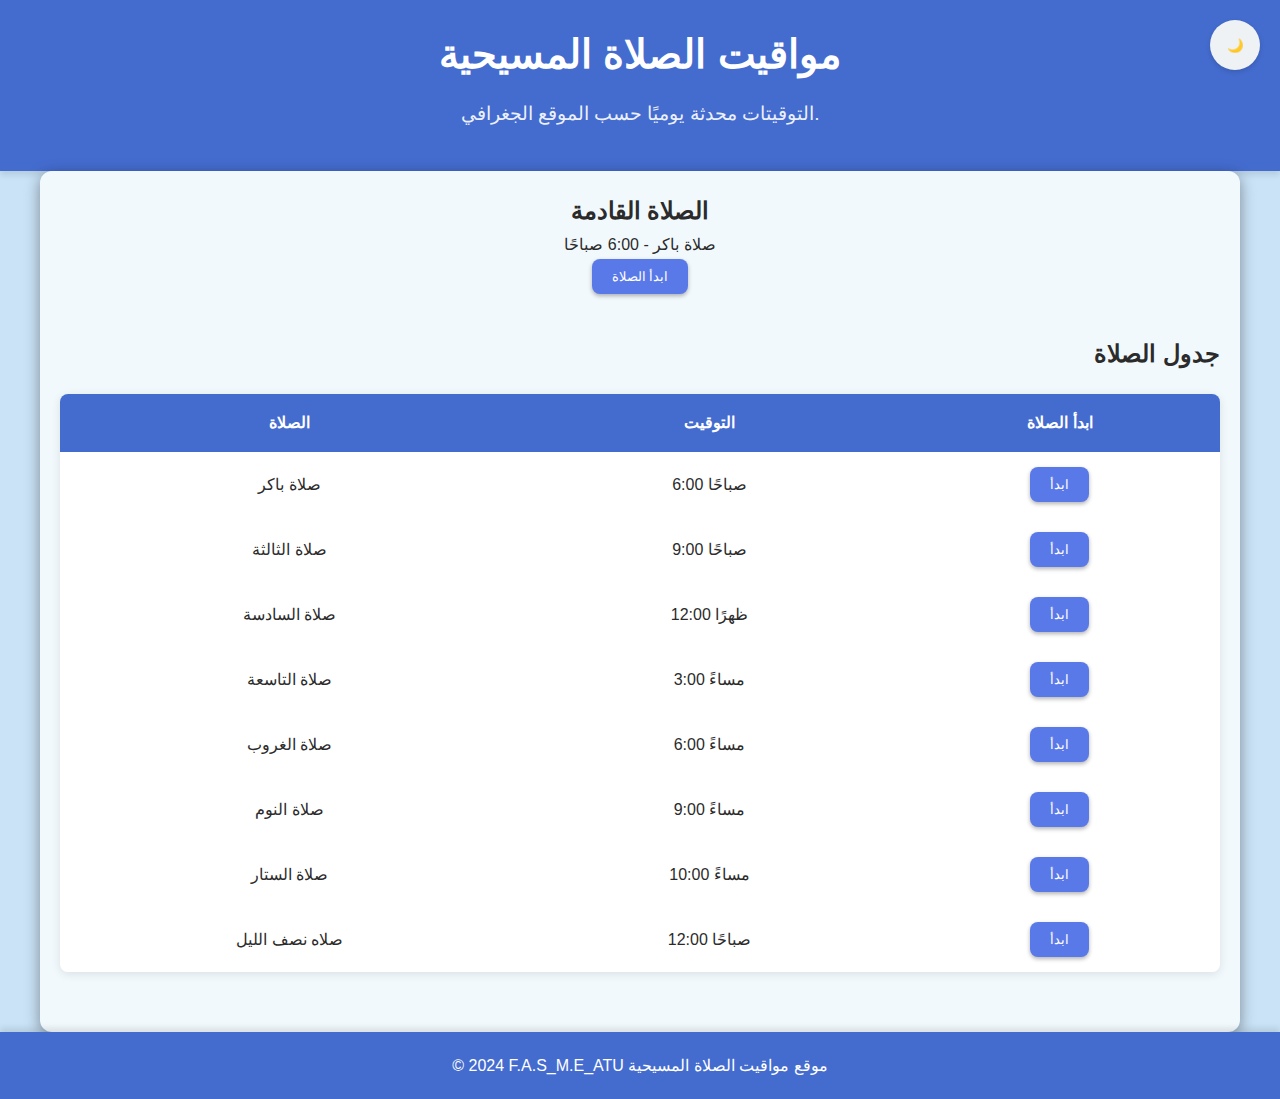
<file: index.html>
<!DOCTYPE html>
<html lang="ar">
  <head>
    <meta charset="UTF-8" />
    <meta name="viewport" content="width=device-width, initial-scale=1.0" />
    <title>مواقيت الصلاة المسيحية</title>
    <link rel="stylesheet" href="styles.css" />
    <link rel="icon" href="+.png" type="image/png">
  </head>
  <body>
    <header>
      <h1>مواقيت الصلاة المسيحية</h1>
      <p>التوقيتات محدثة يوميًا حسب الموقع الجغرافي.</p>
    </header>

    <main>
      <section id="next-prayer">
        <h2>الصلاة القادمة</h2>
        <p><span id="prayer_name"></span>
          </p>
        <a id="prayer_link" href="" target="_blank">
          <button>ابدأ الصلاة</button>
        </a>
      </section>

      <section id="prayer-timetable">
        <h2>جدول الصلاة</h2>
        <table>
          <thead>
            <tr>
              <th>الصلاة</th>
              <th>التوقيت</th>
              <th>ابدأ الصلاة</th>
            </tr>
          </thead>
          <tbody>
            <tr>
              <td>صلاة باكر</td>
              <td>6:00 صباحًا</td>
              <td>
                <button onclick="window.location.href='baaker.html'">
                  ابدأ
                </button>
              </td>
            </tr>            
            <tr>
              <td>صلاة الثالثة</td>
              <td>9:00 صباحًا</td>
              <td>
                <button
                  onclick="window.location.href='03.html'">ابدأ</button>
              </td>
            </tr>
            <tr>
              <td>صلاة السادسة</td>
              <td>12:00 ظهرًا</td>
              <td>
                <button
                  onclick="window.location.href='06.html'"
                >
                  ابدأ
                </button>
              </td>
            </tr>
            <tr>
              <td>صلاة التاسعة</td>
              <td>3:00 مساءً</td>
              <td>
                <button
                  onclick="window.open('https://st-takla.org/Agpeya/Agbeya_09_None_.html', '_blank')"
                >
                  ابدأ
                </button>
              </td>
            </tr>
            <tr>
              <td>صلاة الغروب</td>
              <td>6:00 مساءً</td>
              <td>
                <button
                  onclick="window.open('https://st-takla.org/Agpeya/Agbeya_11_Vespers_.html', '_blank')"
                >
                  ابدأ
                </button>
              </td>
            </tr>
            <tr>
              <td>صلاة النوم</td>
              <td>9:00 مساءً</td>
              <td>
                <button
                  onclick="window.open('https://st-takla.org/Agpeya/Agbeya_12_Compline_.html', '_blank')"
                >
                  ابدأ
                </button>
              </td>
            </tr>
            <tr>
              <td>صلاة الستار</td>
              <td>10:00 مساءً</td>
              <td>
                <button
                  onclick="window.open('https://st-takla.org/Agpeya/Agbeya_Viel_.html', '_blank')"
                >
                  ابدأ
                </button>
              </td>
            </tr>
            <tr>
              <td>صلاه نصف الليل</td>
              <td>12:00 صباحًا</td>
              <td>
                <button
                  onclick="window.open('https://st-takla.org/Agpeya/Agbeya_Midnight_.html', '_blank')"
                >
                  ابدأ
                </button>
              </td>
            </tr>
          </tbody>
        </table>
      </section>
    </main>

    <footer>
      <p>© 2024 F.A.S_M.E_ATU موقع مواقيت الصلاة المسيحية</p>
    </footer>
    <button id="dark-mode-toggle">🌙</button>
    <script src="script.js"></script>
  </body>
</html>
</file>
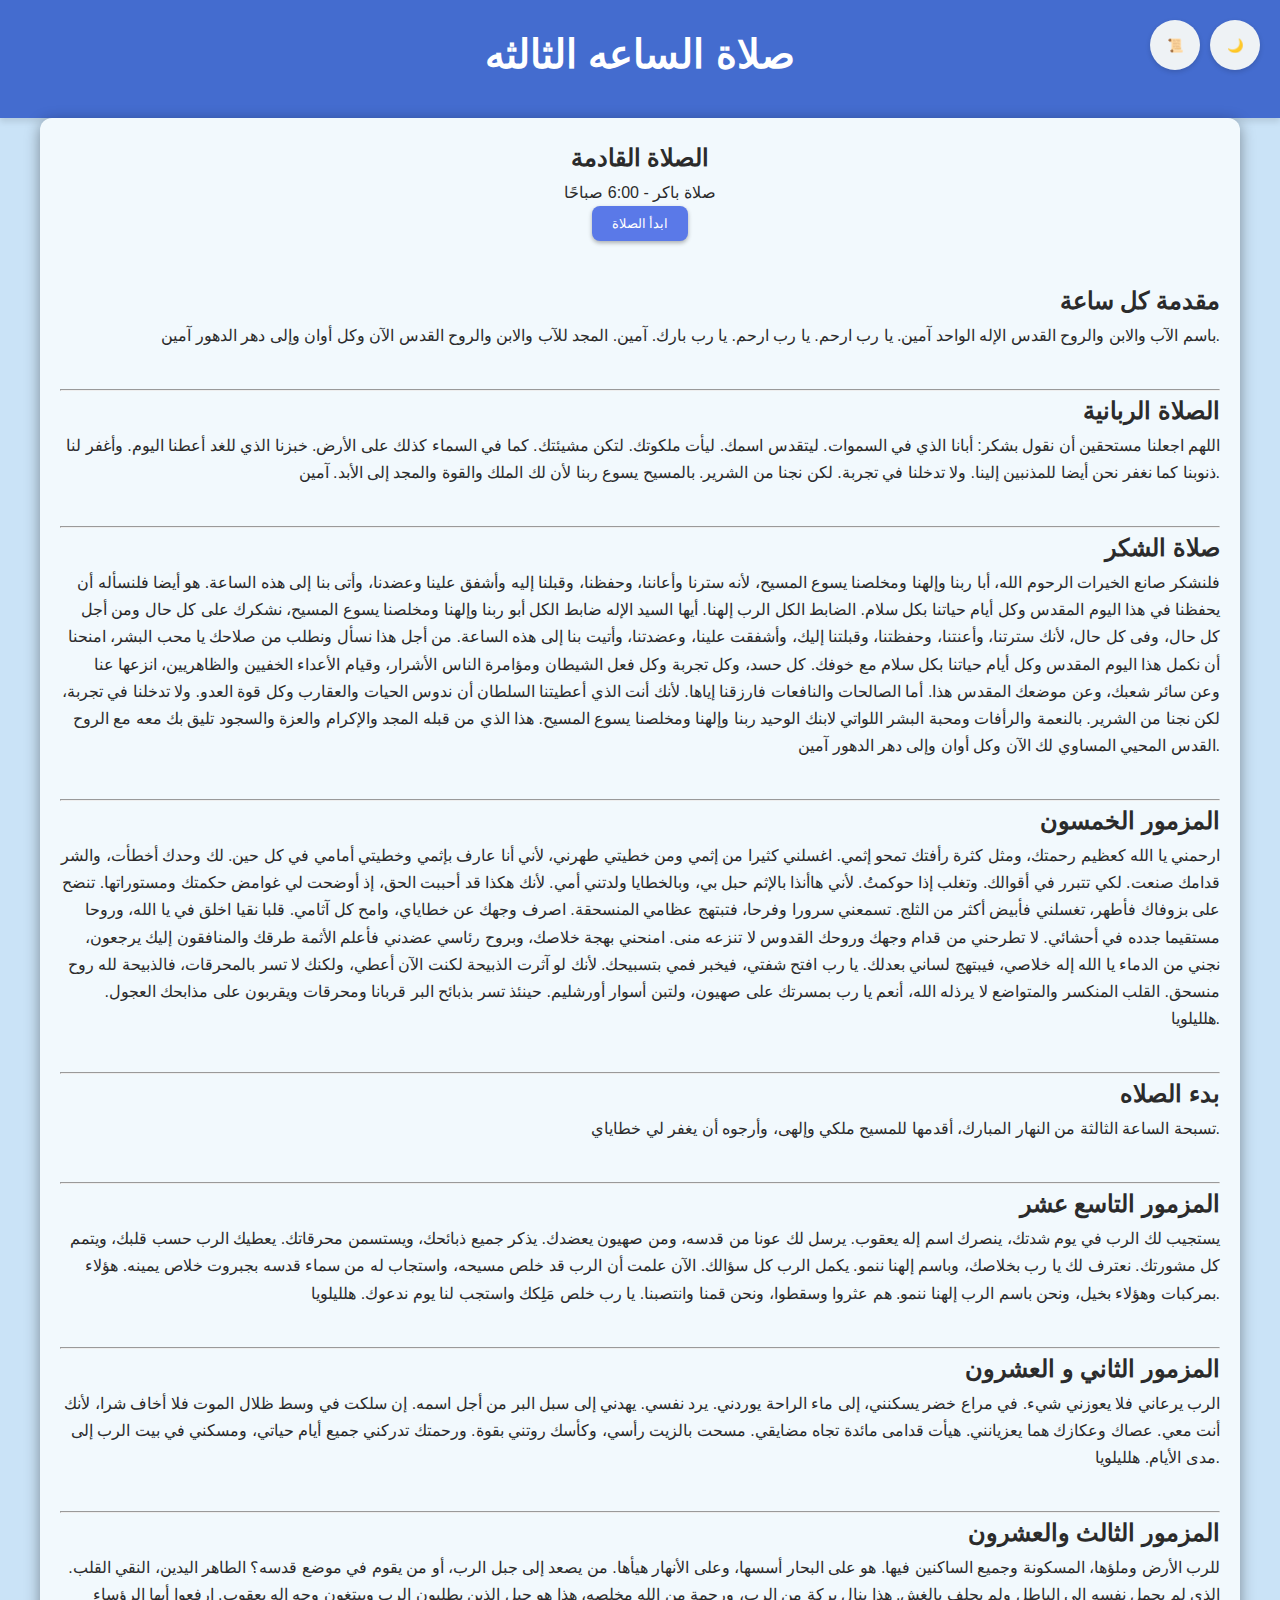
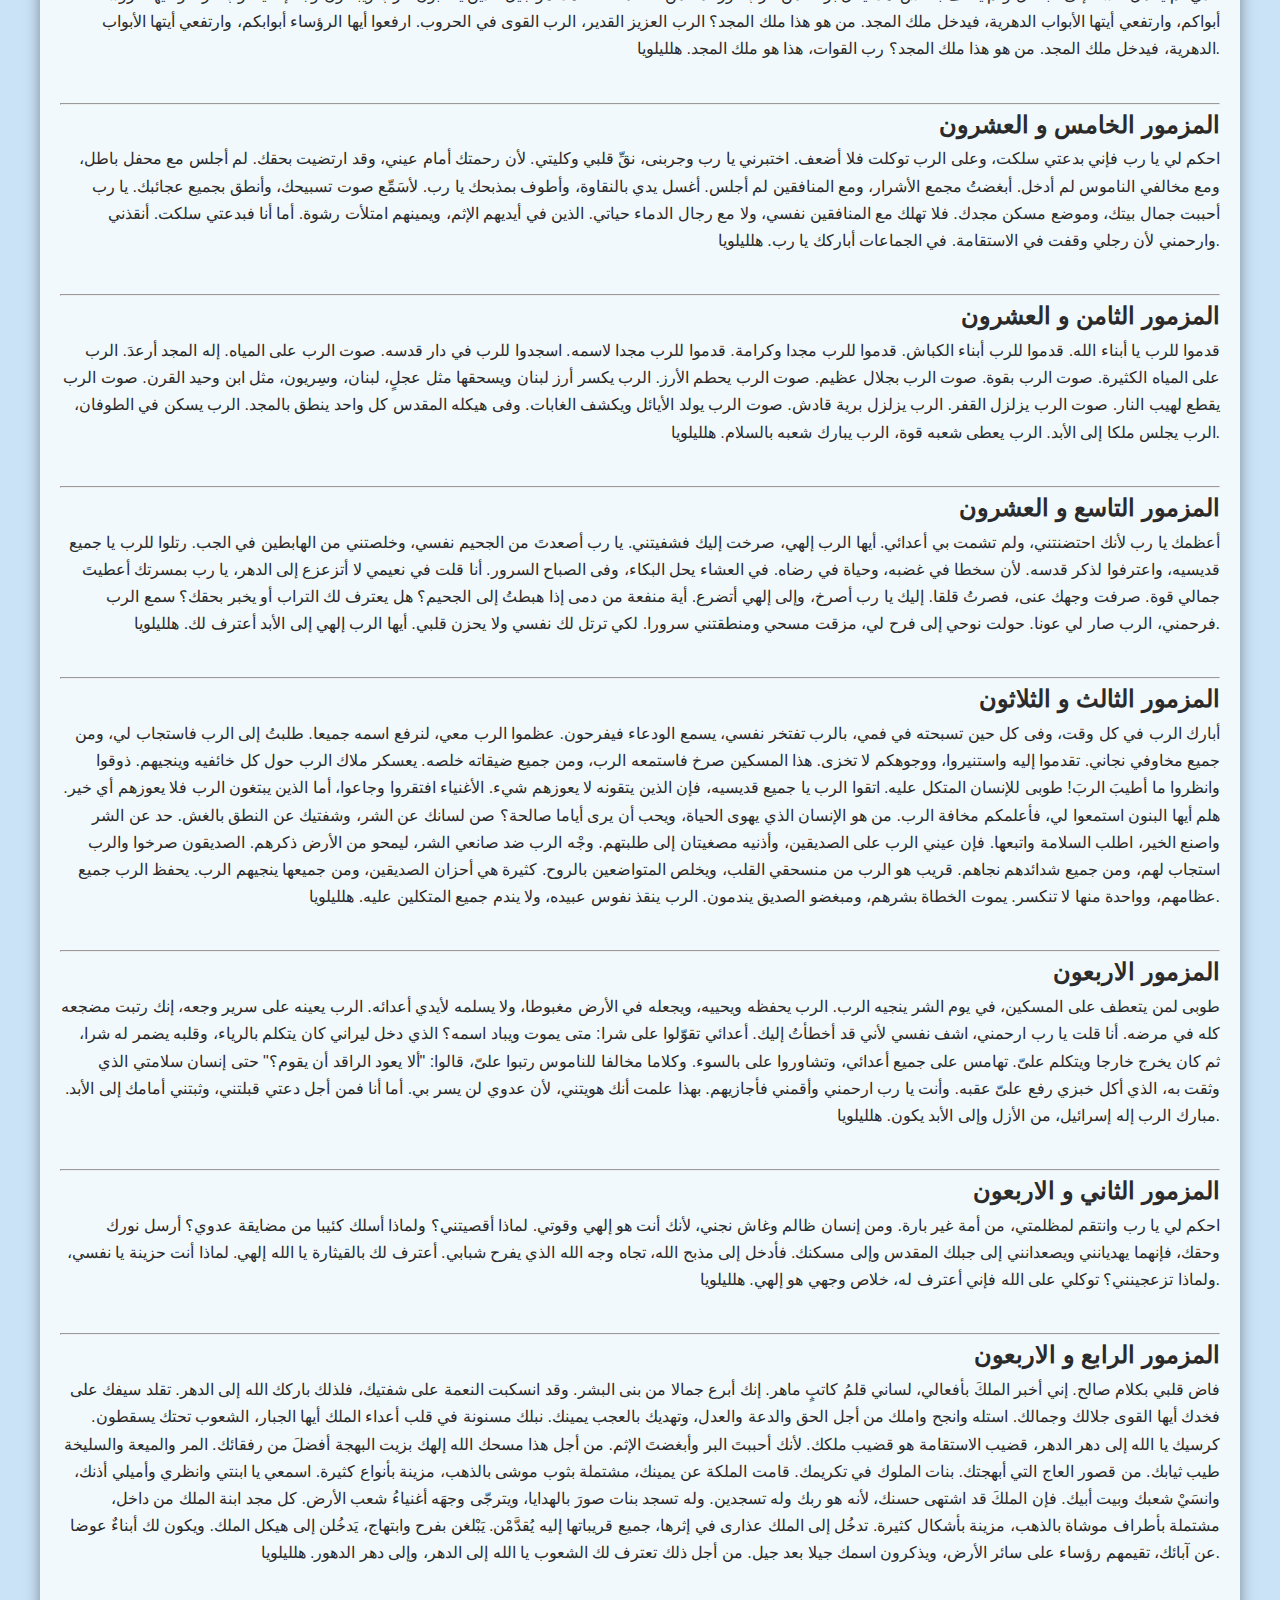
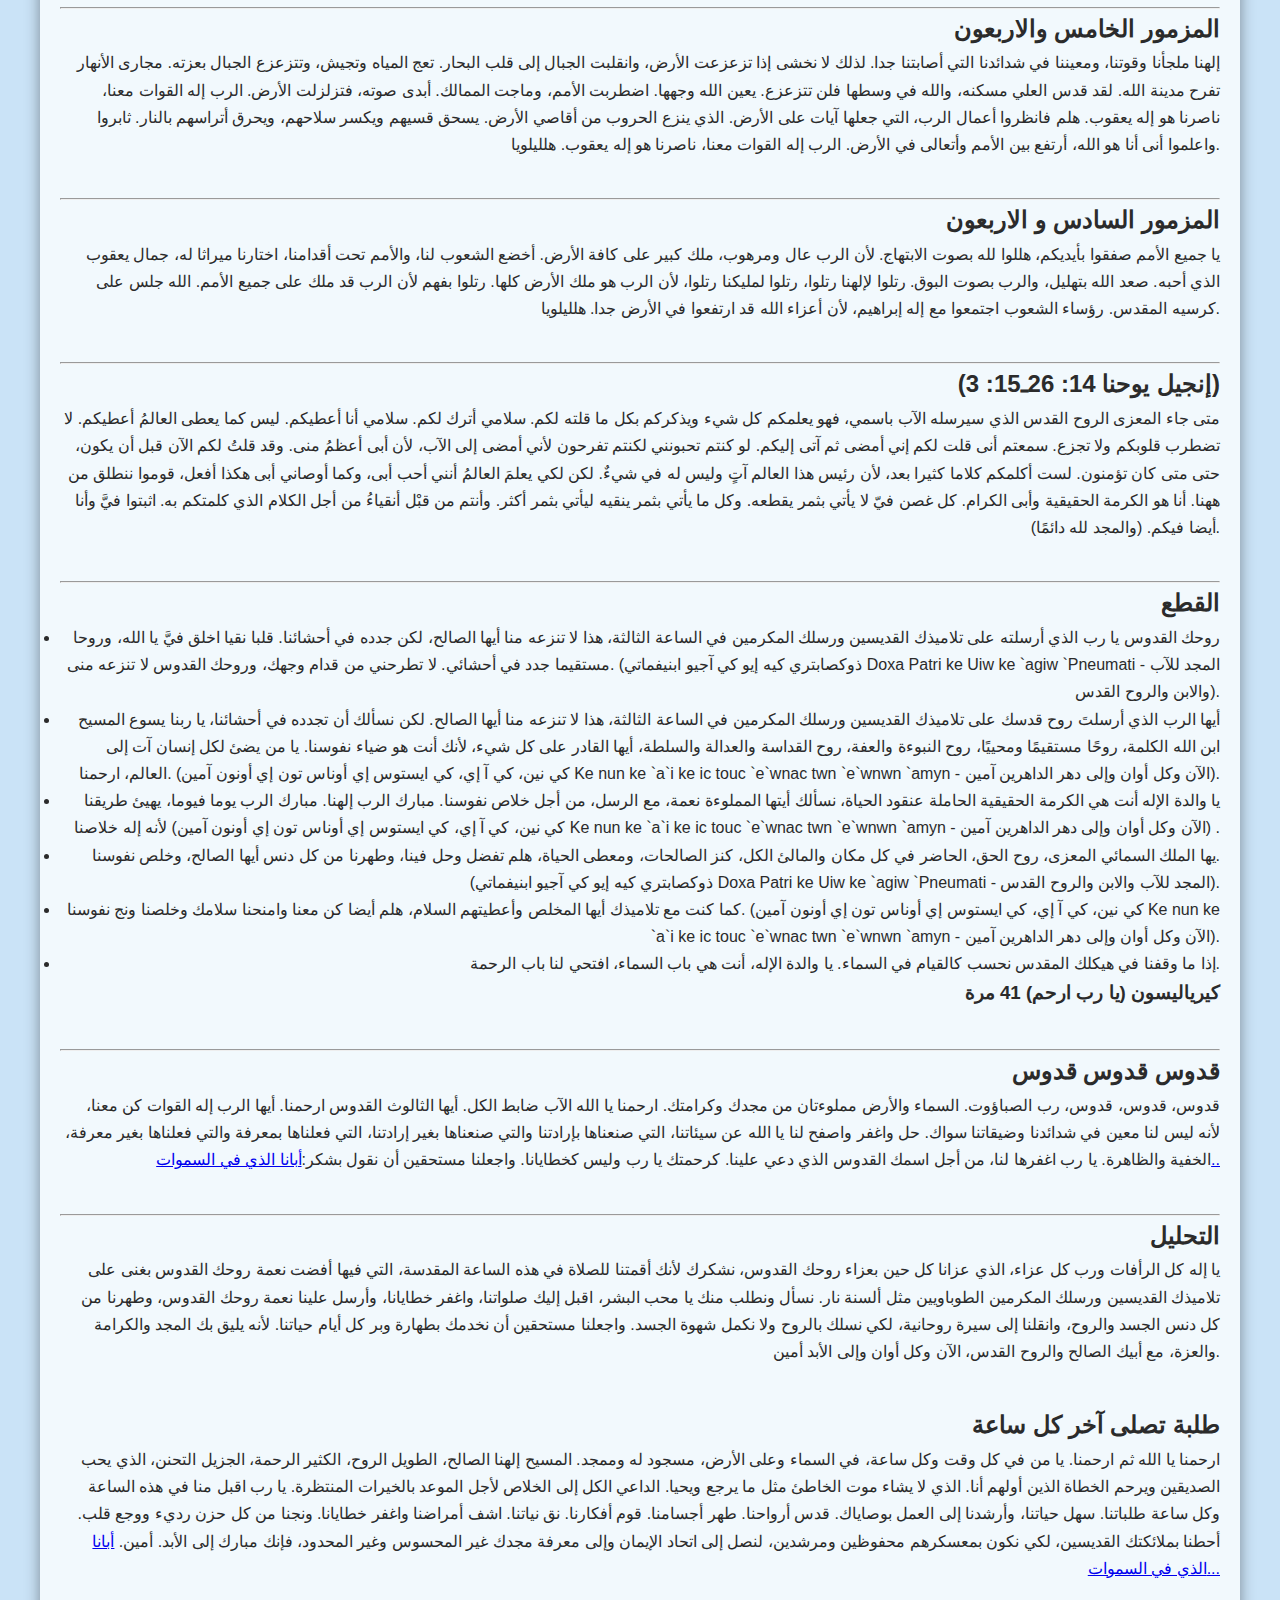
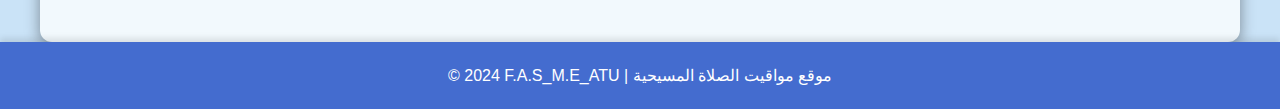
<file: 03.html>
<!DOCTYPE html>
<html lang="ar">
  <head>
    <meta charset="UTF-8" />
    <meta name="viewport" content="width=device-width, initial-scale=1.0" />
    <title>صلاة الساعه الثالثه</title>
    <link href="https://fonts.googleapis.com/css2?family=Cairo:wght@400;600&display=swap" rel="stylesheet" />
    <link rel="stylesheet" href="styles.css" />
    <link rel="icon" href="+.png" type="image/png" />
  </head>
  <body>
    
    <header>
      <h1>صلاة الساعه الثالثه</h1>
    </header>

    <main>
        <section id="next-prayer">
            <h2>الصلاة القادمة</h2>
            <p><span id="prayer_name"></span>
              </p>
            <a id="prayer_link" href="" target="_blank">
              <button>ابدأ الصلاة</button>
            </a>
          </section>

      <section id="introduction">
        <h2>مقدمة كل ساعة</h2>
        <p>
          باسم الآب والابن والروح القدس
          
          الإله الواحد آمين.
          
          يا رب ارحم. يا رب ارحم. يا رب بارك. آمين.
          
           
          
          المجد للآب والابن والروح القدس الآن وكل أوان وإلى دهر الدهور آمين.</p>
      </section>
      <hr>
    
      <section id="lord-prayer">
        <h2>الصلاة الربانية</h2>
        <p>اللهم اجعلنا مستحقين أن نقول بشكر:

          أبانا الذي في السموات. ليتقدس اسمك. ليأت ملكوتك. لتكن مشيئتك. كما في السماء كذلك على الأرض. خبزنا الذي للغد أعطنا اليوم. وأغفر لنا ذنوبنا كما نغفر نحن أيضا للمذنبين إلينا. ولا تدخلنا في تجربة. لكن نجنا من الشرير. بالمسيح يسوع ربنا لأن لك الملك والقوة والمجد إلى الأبد. آمين.</p>
      </section>
      <hr>

      <section id="thanksgiving-prayer">
        <h2>صلاة الشكر</h2>
        <p>فلنشكر صانع الخيرات الرحوم الله، أبا ربنا وإلهنا ومخلصنا يسوع المسيح، لأنه سترنا وأعاننا، وحفظنا، وقبلنا إليه وأشفق علينا وعضدنا، وأتى بنا إلى هذه الساعة. هو أيضا فلنسأله أن يحفظنا في هذا اليوم المقدس وكل أيام حياتنا بكل سلام. الضابط الكل الرب إلهنا.

          أيها السيد الإله ضابط الكل أبو ربنا وإلهنا ومخلصنا يسوع المسيح، نشكرك على كل حال ومن أجل كل حال، وفى كل حال، لأنك سترتنا، وأعنتنا، وحفظتنا، وقبلتنا إليك، وأشفقت علينا، وعضدتنا، وأتيت بنا إلى هذه الساعة.
         
         من أجل هذا نسأل ونطلب من صلاحك يا محب البشر، امنحنا أن نكمل هذا اليوم المقدس وكل أيام حياتنا بكل سلام مع خوفك. كل حسد، وكل تجربة وكل فعل الشيطان ومؤامرة الناس الأشرار، وقيام الأعداء الخفيين والظاهريين، انزعها عنا وعن سائر شعبك، وعن موضعك المقدس هذا. أما الصالحات والنافعات فارزقنا إياها. لأنك أنت الذي أعطيتنا السلطان أن ندوس الحيات والعقارب وكل قوة العدو. ولا تدخلنا في تجربة، لكن نجنا من الشرير.
         
         بالنعمة والرأفات ومحبة البشر اللواتي لابنك الوحيد ربنا وإلهنا ومخلصنا يسوع المسيح. هذا الذي من قبله المجد والإكرام والعزة والسجود تليق بك معه مع الروح القدس المحيي المساوي لك الآن وكل أوان وإلى دهر الدهور آمين.</p>
      </section>
      <hr>

      <section id="psalm-50">
        <h2>المزمور الخمسون</h2>
        <p>ارحمني يا الله كعظيم رحمتك، ومثل كثرة رأفتك تمحو إثمي. اغسلني كثيرا من إثمي ومن خطيتي طهرني، لأني أنا عارف بإثمي وخطيتي أمامي في كل حين. لك وحدك أخطأت، والشر قدامك صنعت. لكي تتبرر في أقوالك. وتغلب إذا حوكمتُ. لأني هاأنذا بالإثم حبل بي، وبالخطايا ولدتني أمي. لأنك هكذا قد أحببت الحق، إذ أوضحت لي غوامض حكمتك ومستوراتها. تنضح على بزوفاك فأطهر، تغسلني فأبيض أكثر من الثلج. تسمعني سرورا وفرحا، فتبتهج عظامي المنسحقة. اصرف وجهك عن خطاياي، وامح كل آثامي. قلبا نقيا اخلق في يا الله، وروحا مستقيما جدده في أحشائي. لا تطرحني من قدام وجهك وروحك القدوس لا تنزعه منى. امنحني بهجة خلاصك، وبروح رئاسي عضدني فأعلم الأثمة طرقك والمنافقون إليك يرجعون، نجني من الدماء يا الله إله خلاصي، فيبتهج لساني بعدلك. يا رب افتح شفتي، فيخبر فمي بتسبيحك. لأنك لو آثرت الذبيحة لكنت الآن أعطي، ولكنك لا تسر بالمحرقات، فالذبيحة لله روح منسحق. القلب المنكسر والمتواضع لا يرذله الله، أنعم يا رب بمسرتك على صهيون، ولتبن أسوار أورشليم. حينئذ تسر بذبائح البر قربانا ومحرقات ويقربون على مذابحك العجول. هلليلويا.</p>
      </section>
      <hr>

      <section id="start-prayer">
        <h2>بدء الصلاه</h2>
        <p>تسبحة الساعة الثالثة من النهار المبارك، أقدمها للمسيح ملكي وإلهى، وأرجوه أن يغفر لي خطاياي.</p>
      </section>
      <hr>

      <section id="psalm-19">
        <h2>المزمور التاسع عشر</h2>
        <p>يستجيب لك الرب في يوم شدتك، ينصرك اسم إله يعقوب. يرسل لك عونا من قدسه، ومن صهيون يعضدك. يذكر جميع ذبائحك، ويستسمن محرقاتك. يعطيك الرب حسب قلبك، ويتمم كل مشورتك. نعترف لك يا رب بخلاصك، وباسم إلهنا ننمو. يكمل الرب كل سؤالك. الآن علمت أن الرب قد خلص مسيحه، واستجاب له من سماء قدسه بجبروت خلاص يمينه. هؤلاء بمركبات وهؤلاء بخيل، ونحن باسم الرب إلهنا ننمو. هم عثروا وسقطوا، ونحن قمنا وانتصبنا. يا رب خلص مَلِكك واستجب لنا يوم ندعوك. هلليلويا.</p>
      </section>
      <hr>

      <section id="psalm-22">
        <h2>المزمور الثاني و العشرون</h2>
        <p>الرب يرعاني فلا يعوزني شيء. في مراع خضر يسكنني، إلى ماء الراحة يوردني. يرد نفسي. يهدني إلى سبل البر من أجل اسمه. إن سلكت في وسط ظلال الموت فلا أخاف شرا، لأنك أنت معي. عصاك وعكازك هما يعزيانني. هيأت قدامى مائدة تجاه مضايقي. مسحت بالزيت رأسي، وكأسك روتني بقوة. ورحمتك تدركني جميع أيام حياتي، ومسكني في بيت الرب إلى مدى الأيام. هلليلويا.</p>
      </section>
      <hr>

      <section id="psalm-23">
        <h2>المزمور الثالث والعشرون</h2>
        <p>للرب الأرض وملؤها، المسكونة وجميع الساكنين فيها. هو على البحار أسسها، وعلى الأنهار هيأها. من يصعد إلى جبل الرب، أو من يقوم في موضع قدسه؟ الطاهر اليدين، النقي القلب. الذي لم يحمل نفسه إلى الباطل ولم يحلف بالغش. هذا ينال بركة من الرب، ورحمة من الله مخلصه، هذا هو جيل الذين يطلبون الرب ويبتغون وجه إله يعقوب.

          ارفعوا أيها الرؤساء أبواكم، وارتفعي أيتها الأبواب الدهرية، فيدخل ملك المجد. من هو هذا ملك المجد؟ الرب العزيز القدير، الرب القوى في الحروب. ارفعوا أيها الرؤساء أبوابكم، وارتفعي أيتها الأبواب الدهرية، فيدخل ملك المجد. من هو هذا ملك المجد؟ رب القوات، هذا هو ملك المجد. هلليلويا.</p>
      </section>
      <hr>

      <section id="psalm-25">
        <h2>المزمور الخامس و العشرون</h2>
        <p>احكم لي يا رب فإني بدعتي سلكت، وعلى الرب توكلت فلا أضعف. اختبرني يا رب وجربنى، نقِّ قلبي وكليتي. لأن رحمتك أمام عيني، وقد ارتضيت بحقك. لم أجلس مع محفل باطل، ومع مخالفي الناموس لم أدخل. أبغضتُ مجمع الأشرار، ومع المنافقين لم أجلس. أغسل يدي بالنقاوة، وأطوف بمذبحك يا رب. لأسَمِّع صوت تسبيحك، وأنطق بجميع عجائبك. يا رب أحببت جمال بيتك، وموضع مسكن مجدك. فلا تهلك مع المنافقين نفسي، ولا مع رجال الدماء حياتي. الذين في أيديهم الإثم، ويمينهم امتلأت رشوة. أما أنا فبدعتي سلكت. أنقذني وارحمني لأن رجلي وقفت في الاستقامة. في الجماعات أباركك يا رب. هلليلويا.</p>
      </section>
      <hr>
      <section id="psalm-28">
        <h2>المزمور الثامن و العشرون</h2>
        <p>قدموا للرب يا أبناء الله. قدموا للرب أبناء الكباش. قدموا للرب مجدا وكرامة. قدموا للرب مجدا لاسمه. اسجدوا للرب في دار قدسه.

          صوت الرب على المياه. إله المجد أرعدَ. الرب على المياه الكثيرة. صوت الرب بقوة. صوت الرب بجلال عظيم. صوت الرب يحطم الأرز. الرب يكسر أرز لبنان ويسحقها مثل عجلٍ، لبنان، وسِريون، مثل ابن وحيد القرن. صوت الرب يقطع لهيب النار. صوت الرب يزلزل القفر. الرب يزلزل برية قادش. صوت الرب يولد الأيائل ويكشف الغابات. وفى هيكله المقدس كل واحد ينطق بالمجد. الرب يسكن في الطوفان، الرب يجلس ملكا إلى الأبد. الرب يعطى شعبه قوة، الرب يبارك شعبه بالسلام. هلليلويا.</p>
      </section>
      <hr>

      <section id="psalm-29">
        <h2>المزمور التاسع و العشرون</h2>
        <p>أعظمك يا رب لأنك احتضنتني، ولم تشمت بي أعدائي. أيها الرب إلهي، صرخت إليك فشفيتني. يا رب أصعدتَ من الجحيم نفسي، وخلصتني من الهابطين في الجب.

          رتلوا للرب يا جميع قديسيه، واعترفوا لذكر قدسه. لأن سخطا في غضبه، وحياة في رضاه. في العشاء يحل البكاء، وفى الصباح السرور.
          
          أنا قلت في نعيمي لا أتزعزع إلى الدهر، يا رب بمسرتك أعطيتَ جمالي قوة. صرفت وجهك عنى، فصرتُ قلقا. إليك يا رب أصرخ، وإلى إلهي أتضرع. أية منفعة من دمى إذا هبطتُ إلى الجحيم؟ هل يعترف لك التراب أو يخبر بحقك؟ سمع الرب فرحمني، الرب صار لي عونا. حولت نوحي إلى فرح لي، مزقت مسحي ومنطقتني سرورا. لكي ترتل لك نفسي ولا يحزن قلبي. أيها الرب إلهي إلى الأبد أعترف لك. هلليلويا.</p>
      </section>
      <hr>

      <section id="psalm-33">
        <h2>المزمور الثالث و الثلاثون</h2>
        <p>أبارك الرب في كل وقت، وفى كل حين تسبحته في فمي، بالرب تفتخر نفسي، يسمع الودعاء فيفرحون. عظموا الرب معي، لنرفع اسمه جميعا. طلبتُ إلى الرب فاستجاب لي، ومن جميع مخاوفي نجاني. تقدموا إليه واستنيروا، ووجوهكم لا تخزى. هذا المسكين صرخ فاستمعه الرب، ومن جميع ضيقاته خلصه. يعسكر ملاك الرب حول كل خائفيه وينجيهم. ذوقوا وانظروا ما أطيبَ الربَ! طوبى للإنسان المتكل عليه. اتقوا الرب يا جميع قديسيه، فإن الذين يتقونه لا يعوزهم شيء. الأغنياء افتقروا وجاعوا، أما الذين يبتغون الرب فلا يعوزهم أي خير.

          هلم أيها البنون استمعوا لي، فأعلمكم مخافة الرب. من هو الإنسان الذي يهوى الحياة، ويحب أن يرى أياما صالحة؟ صن لسانك عن الشر، وشفتيك عن النطق بالغش. حد عن الشر واصنع الخير، اطلب السلامة واتبعها. فإن عيني الرب على الصديقين، وأذنيه مصغيتان إلى طلبتهم. وجْه الرب ضد صانعي الشر، ليمحو من الأرض ذكرهم. الصديقون صرخوا والرب استجاب لهم، ومن جميع شدائدهم نجاهم.
          
          قريب هو الرب من منسحقي القلب، ويخلص المتواضعين بالروح. كثيرة هي أحزان الصديقين، ومن جميعها ينجيهم الرب. يحفظ الرب جميع عظامهم، وواحدة منها لا تنكسر. يموت الخطاة بشرهم، ومبغضو الصديق يندمون. الرب ينقذ نفوس عبيده، ولا يندم جميع المتكلين عليه. هلليلويا.</p>
      </section>
      <hr>

      <section id="psalm-40">
        <h2>المزمور الاربعون</h2>
        <p>طوبى لمن يتعطف على المسكين، في يوم الشر ينجيه الرب. الرب يحفظه ويحييه، ويجعله في الأرض مغبوطا، ولا يسلمه لأيدي أعدائه. الرب يعينه على سرير وجعه، إنك رتبت مضجعه كله في مرضه. أنا قلت يا رب ارحمني، اشف نفسي لأني قد أخطأتُ إليك. أعدائي تقوّلوا على شرا: متى يموت ويباد اسمه؟ الذي دخل ليراني كان يتكلم بالرياء، وقلبه يضمر له شرا، ثم كان يخرج خارجا ويتكلم علىّ. تهامس على جميع أعدائي، وتشاوروا على بالسوء. وكلاما مخالفا للناموس رتبوا علىّ، قالوا: "ألا يعود الراقد أن يقوم؟" حتى إنسان سلامتي الذي وثقت به، الذي أكل خبزي رفع علىّ عقبه.

          وأنت يا رب ارحمني وأقمني فأجازيهم. بهذا علمت أنك هويتني، لأن عدوي لن يسر بي. أما أنا فمن أجل دعتي قبلتني، وثبتني أمامك إلى الأبد. مبارك الرب إله إسرائيل، من الأزل وإلى الأبد يكون. هلليلويا.</p>
      </section>
      <hr>

      <section id="psalm-42">
        <h2>المزمور الثاني و الاربعون</h2>
        <p>احكم لي يا رب وانتقم لمظلمتي، من أمة غير بارة. ومن إنسان ظالم وغاش نجني، لأنك أنت هو إلهي وقوتي. لماذا أقصيتني؟ ولماذا أسلك كئيبا من مضايقة عدوي؟ أرسل نورك وحقك، فإنهما يهديانني ويصعدانني إلى جبلك المقدس وإلى مسكنك. فأدخل إلى مذبح الله، تجاه وجه الله الذي يفرح شبابي. أعترف لك بالقيثارة يا الله إلهي. لماذا أنت حزينة يا نفسي، ولماذا تزعجينني؟ توكلي على الله فإني أعترف له، خلاص وجهي هو إلهي. هلليلويا.</p>
      </section>
      <hr>

      <section id="psalm-44">
        <h2>المزمور الرابع و الاربعون</h2>
        <p>فاض قلبي بكلام صالح. إني أخبر الملكَ بأفعالي، لساني قلمُ كاتبٍ ماهر. إنك أبرع جمالا من بنى البشر. وقد انسكبت النعمة على شفتيك، فلذلك باركك الله إلى الدهر. تقلد سيفك على فخدك أيها القوى جلالك وجمالك. استله وانجح واملك من أجل الحق والدعة والعدل، وتهديك بالعجب يمينك. نبلك مسنونة في قلب أعداء الملك أيها الجبار، الشعوب تحتك يسقطون.

          كرسيك يا الله إلى دهر الدهر، قضيب الاستقامة هو قضيب ملكك. لأنك أحببتَ البر وأبغضتَ الإثم. من أجل هذا مسحك الله إلهك بزيت البهجة أفضلَ من رفقائك. المر والميعة والسليخة طيب ثيابك. من قصور العاج التي أبهجتك. بنات الملوك في تكريمك. قامت الملكة عن يمينك، مشتملة بثوب موشى بالذهب، مزينة بأنواع كثيرة.
          
          اسمعي يا ابنتي وانظري وأميلي أذنك، وانسَيْ شعبك وبيت أبيك. فإن الملكَ قد اشتهى حسنك، لأنه هو ربك وله تسجدين. وله تسجد بنات صورَ بالهدايا، ويترجّى وجهَه أغنياءُ شعب الأرض.
          
          كل مجد ابنة الملك من داخل، مشتملة بأطراف موشاة بالذهب، مزينة بأشكال كثيرة. تدخُل إلى الملك عذارى في إثرها، جميع قريباتها إليه يُقدَّمْن. يَبْلغن بفرح وابتهاج، يَدخُلن إلى هيكل الملك. ويكون لك أبناءٌ عوضا عن آبائك، تقيمهم رؤساء على سائر الأرض، ويذكرون اسمك جيلا بعد جيل. من أجل ذلك تعترف لك الشعوب يا الله إلى الدهر، وإلى دهر الدهور. هلليلويا.</p>
      </section>
      <hr>

      <section id="psalm-45">
        <h2>المزمور الخامس والاربعون</h2>
        <p>إلهنا ملجأنا وقوتنا، ومعيننا في شدائدنا التي أصابتنا جدا. لذلك لا نخشى إذا تزعزعت الأرض، وانقلبت الجبال إلى قلب البحار. تعج المياه وتجيش، وتتزعزع الجبال بعزته. مجارى الأنهار تفرح مدينة الله. لقد قدس العلي مسكنه، والله في وسطها فلن تتزعزع. يعين الله وجهها. اضطربت الأمم، وماجت الممالك. أبدى صوته، فتزلزلت الأرض. الرب إله القوات معنا، ناصرنا هو إله يعقوب.

          هلم فانظروا أعمال الرب، التي جعلها آيات على الأرض. الذي ينزع الحروب من أقاصي الأرض. يسحق قسيهم ويكسر سلاحهم، ويحرق أتراسهم بالنار. ثابروا واعلموا أنى أنا هو الله، أرتفع بين الأمم وأتعالى في الأرض. الرب إله القوات معنا، ناصرنا هو إله يعقوب. هلليلويا.</p>
      </section>
      <hr>

      <section id="psalm-46">
        <h2>المزمور السادس و الاربعون</h2>
        <p>يا جميع الأمم صفقوا بأيديكم، هللوا لله بصوت الابتهاج. لأن الرب عال ومرهوب، ملك كبير على كافة الأرض. أخضع الشعوب لنا، والأمم تحت أقدامنا، اختارنا ميراثا له، جمال يعقوب الذي أحبه.

          صعد الله بتهليل، والرب بصوت البوق. رتلوا لإلهنا رتلوا، رتلوا لمليكنا رتلوا، لأن الرب هو ملك الأرض كلها. رتلوا بفهم لأن الرب قد ملك على جميع الأمم. الله جلس على كرسيه المقدس. رؤساء الشعوب اجتمعوا مع إله إبراهيم، لأن أعزاء الله قد ارتفعوا في الأرض جدا. هلليلويا.</p>
      </section>
      <hr>

      <section id="gospel">
        <h2>(إنجيل يوحنا 14: 26ـ15: 3)</h2>
        <p>متى جاء المعزى الروح القدس الذي سيرسله الآب باسمي، فهو يعلمكم كل شيء ويذكركم بكل ما قلته لكم. سلامي أترك لكم. سلامي أنا أعطيكم. ليس كما يعطى العالمُ أعطيكم. لا تضطرب قلوبكم ولا تجزع. سمعتم أنى قلت لكم إني أمضى ثم آتى إليكم. لو كنتم تحبونني لكنتم تفرحون لأني أمضى إلى الآب، لأن أبى أعظمُ منى. وقد قلتُ لكم الآن قبل أن يكون، حتى متى كان تؤمنون. لست أكلمكم كلاما كثيرا بعد، لأن رئيس هذا العالم آتٍ وليس له في شيءٌ. لكن لكي يعلمَ العالمُ أنني أحب أبى، وكما أوصاني أبى هكذا أفعل، قوموا ننطلق من ههنا.

          أنا هو الكرمة الحقيقية وأبى الكرام. كل غصن فيّ لا يأتي بثمر يقطعه. وكل ما يأتي بثمر ينقيه ليأتي بثمر أكثر. وأنتم من قبْل أنقياءُ من أجل الكلام الذي كلمتكم به. اثبتوا فيَّ وأنا أيضا فيكم. (والمجد لله دائمًا).</p>
      </section>
      <hr>

      <section id="hymns">
        <h2>القطع</h2>
        <ul>
          <li>روحك القدوس يا رب الذي أرسلته على تلاميذك القديسين ورسلك المكرمين في الساعة الثالثة، هذا لا تنزعه منا أيها الصالح، لكن جدده في أحشائنا. قلبا نقيا اخلق فيَّ يا الله، وروحا مستقيما جدد في أحشائي. لا تطرحني من قدام وجهك، وروحك القدوس لا تنزعه منى. (ذوكصابتري كيه إيو كي آجيو ابنيفماتي Doxa Patri ke Uiw ke `agiw `Pneumati - المجد للآب والابن والروح القدس).</li>
          <li>أيها الرب الذي أرسلتَ روح قدسك على تلاميذك القديسين ورسلك المكرمين في الساعة الثالثة، هذا لا تنزعه منا أيها الصالح. لكن نسألك أن تجدده في أحشائنا، يا ربنا يسوع المسيح ابن الله الكلمة، روحًا مستقيمًا ومحييًا، روح النبوءة والعفة، روح القداسة والعدالة والسلطة، أيها القادر على كل شيء، لأنك أنت هو ضياء نفوسنا. يا من يضئ لكل إنسان آت إلى العالم، ارحمنا. (كي نين، كي آ إي، كي ايستوس إي أوناس تون إي أونون آمين Ke nun ke `a`i ke ic touc `e`wnac twn `e`wnwn `amyn - الآن وكل أوان وإلى دهر الداهرين آمين).</li>
          <li>يا والدة الإله أنت هي الكرمة الحقيقية الحاملة عنقود الحياة، نسألك أيتها المملوءة نعمة، مع الرسل، من أجل خلاص نفوسنا. مبارك الرب إلهنا. مبارك الرب يوما فيوما، يهيئ طريقنا لأنه إله خلاصنا (كي نين، كي آ إي، كي ايستوس إي أوناس تون إي أونون آمين Ke nun ke `a`i ke ic touc `e`wnac twn `e`wnwn `amyn - الآن وكل أوان وإلى دهر الداهرين آمين) .</li>
          <li>يها الملك السمائي المعزى، روح الحق، الحاضر في كل مكان والمالئ الكل، كنز الصالحات، ومعطى الحياة، هلم تفضل وحل فينا، وطهرنا من كل دنس أيها الصالح، وخلص نفوسنا. (ذوكصابتري كيه إيو كي آجيو ابنيفماتي Doxa Patri ke Uiw ke `agiw `Pneumati - المجد للآب والابن والروح القدس).</li>
          <li>كما كنت مع تلاميذك أيها المخلص  وأعطيتهم السلام، هلم أيضا كن معنا وامنحنا سلامك وخلصنا ونج نفوسنا. (كي نين، كي آ إي، كي ايستوس إي أوناس تون إي أونون آمين Ke nun ke `a`i ke ic touc `e`wnac twn `e`wnwn `amyn - الآن وكل أوان وإلى دهر الداهرين آمين).</li>
          <li>إذا ما وقفنا في هيكلك المقدس نحسب كالقيام في السماء. يا والدة الإله، أنت هي باب السماء، افتحي لنا باب الرحمة.</li>
          

        </ul>
        <h3>كيرياليسون (يا رب ارحم) 41 مرة</h3>
      </section>
      <hr>

      <section id="holy-holy">
        <h2>قدوس قدوس قدوس</h2>
        <p>قدوس، قدوس، قدوس، رب الصباؤوت. السماء والأرض مملوءتان من مجدك وكرامتك. ارحمنا يا الله الآب ضابط الكل. أيها الثالوث القدوس ارحمنا. أيها الرب إله القوات كن معنا، لأنه ليس لنا معين في شدائدنا وضيقاتنا سواك.

          حل واغفر واصفح لنا يا الله عن سيئاتنا، التي صنعناها بإرادتنا والتي صنعناها بغير إرادتنا، التي فعلناها بمعرفة والتي فعلناها بغير معرفة، الخفية والظاهرة. يا رب اغفرها لنا، من أجل اسمك القدوس الذي دعي علينا. كرحمتك يا رب وليس كخطايانا.
          
          واجعلنا مستحقين أن نقول بشكر:<a href="#lord-prayer">أبانا الذي في السموات..</a></p>
      </section>
      <hr>

      <section id="analyses">
        <h2>التحليل</h2>
        <p>يا إله كل الرأفات ورب كل عزاء، الذي عزانا كل حين بعزاء روحك القدوس، نشكرك لأنك أقمتنا للصلاة في هذه الساعة المقدسة، التي فيها أفضت نعمة روحك القدوس بغنى على تلاميذك القديسين ورسلك المكرمين الطوباويين مثل ألسنة نار. نسأل ونطلب منك يا محب البشر، اقبل إليك صلواتنا، واغفر خطايانا، وأرسل علينا نعمة روحك القدوس، وطهرنا من كل دنس الجسد والروح، وانقلنا إلى سيرة روحانية، لكي نسلك بالروح ولا نكمل شهوة الجسد. واجعلنا مستحقين أن نخدمك بطهارة وبر كل أيام حياتنا. لأنه يليق بك المجد والكرامة والعزة، مع أبيك الصالح والروح القدس، الآن وكل أوان وإلى الأبد أمين.</p>
      </section>

      <section id="final-prayer">
        <h2>طلبة تصلى آخر كل ساعة</h2>
        <p>ارحمنا يا الله ثم ارحمنا. يا من في كل وقت وكل ساعة، في السماء وعلى الأرض، مسجود له وممجد. المسيح إلهنا الصالح، الطويل الروح، الكثير الرحمة، الجزيل التحنن، الذي يحب الصديقين ويرحم الخطاة الذين أولهم أنا. الذي لا يشاء موت الخاطئ مثل ما يرجع ويحيا. الداعي الكل إلى الخلاص لأجل الموعد بالخيرات المنتظرة.

          يا رب اقبل منا في هذه الساعة وكل ساعة طلباتنا. سهل حياتنا، وأرشدنا إلى العمل بوصاياك. قدس أرواحنا. طهر أجسامنا. قوم أفكارنا. نق نياتنا. اشف أمراضنا واغفر خطايانا. ونجنا من كل حزن رديء ووجع قلب. أحطنا بملائكتك القديسين، لكي نكون بمعسكرهم محفوظين ومرشدين، لنصل إلى اتحاد الإيمان وإلى معرفة مجدك غير المحسوس وغير المحدود، فإنك مبارك إلى الأبد. أمين.
         <a href="#lord-prayer"> أبانا الذي في السموات...</a></p>
      </section>
    </main>

    <nav id="floating-menu" class="hidden">
      <ul>
        <li><a href="#introduction">مقدمة كل ساعة</a></li>
        <li><a href="#lord-prayer">الصلاة الربانية</a></li>
        <li><a href="#thanksgiving-prayer">صلاة الشكر</a></li>
        <li><a href="#psalm-50">المزمور الخمسون</a></li>
        <li><a href="#start-prayer">بدء الصلاة</a></li>
        <li><a href="#psalm-19">المزمور التاسع عشر</a></li>
        <li><a href="#psalm-22">المزمور الثاني و العشرون</a></li>
        <li><a href="#psalm-23">المزمور الثالث و العشرون</a></li>
        <li><a href="#psalm-25">المزمور الخامس و العشرون</a></li>
        <li><a href="#psalm-28">المزمور الثامن و العشرون</a></li>
        <li><a href="#psalm-29">المزمور التاسع و العشرون</a></li>
        <li><a href="#psalm-33">المزمور الثالث و الثلاثون</a></li>
        <li><a href="#psalm-40">المزمور الاربعون</a></li>
        <li><a href="#psalm-42">المزمور الثاني و الاربعون</a></li>
        <li><a href="#psalm-44">المزمور الرابع و الاربعون</a></li>
        <li><a href="#psalm-45">المزمور الخامس و الاربعون</a></li>
        <li><a href="#psalm-46">المزمور السادس و الاربعون</a></li>
        <li><a href="#gospel">(إنجيل يوحنا 14: 26ـ15: 3)</a></li>
        <li><a href="#hymns">القطع</a></li>
        <li><a href="#holy-holy">قدوس قدوس قدوس</a></li>
        <li><a href="#analyses">التحليل</a></li>
        <li><a href="#final-prayer">طلبة تصلى آخر كل ساعة</a></li>
      </ul>
    </nav>
  
    <footer>
      <p>© 2024 F.A.S_M.E_ATU | موقع مواقيت الصلاة المسيحية</p>
    </footer>
    <button id="menu-toggle">📜</button>
    <button id="dark-mode-toggle">🌙</button>
    <script src="script.js"></script>
  </body>
</html>
</file>
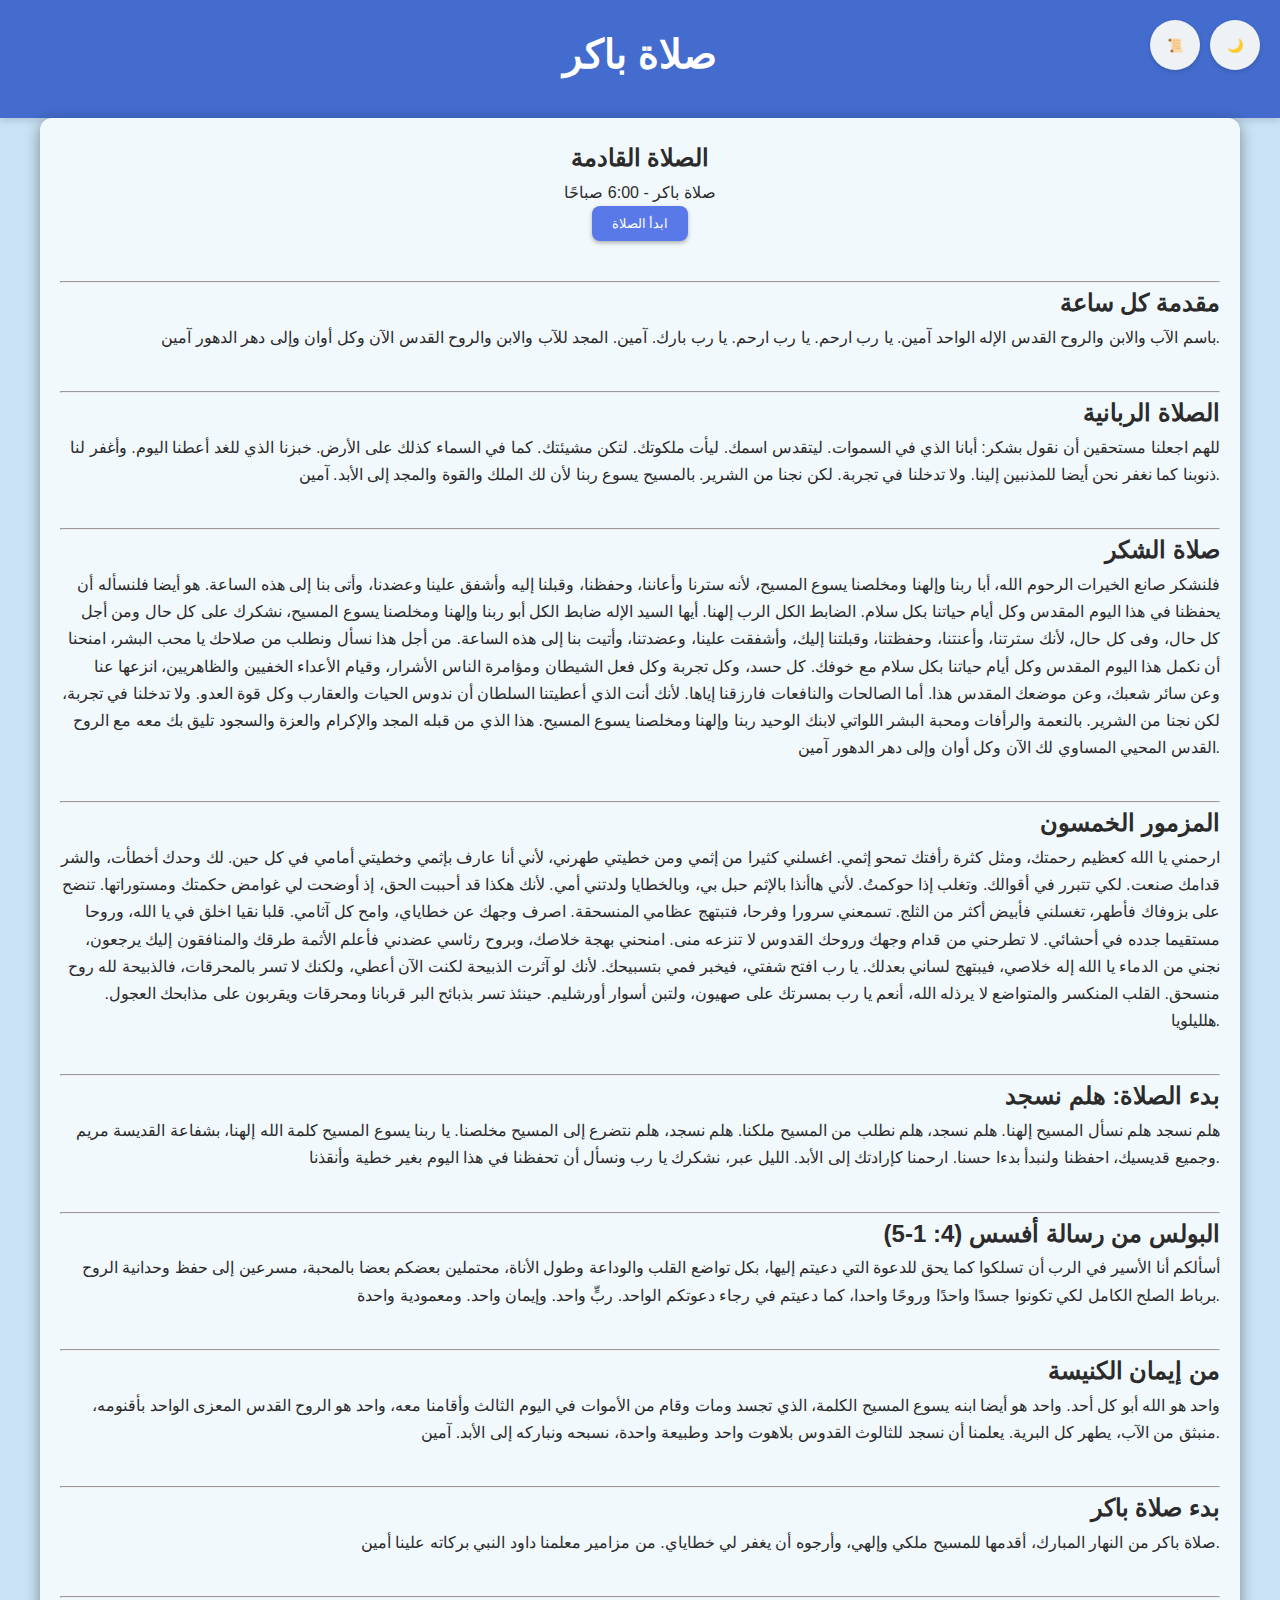
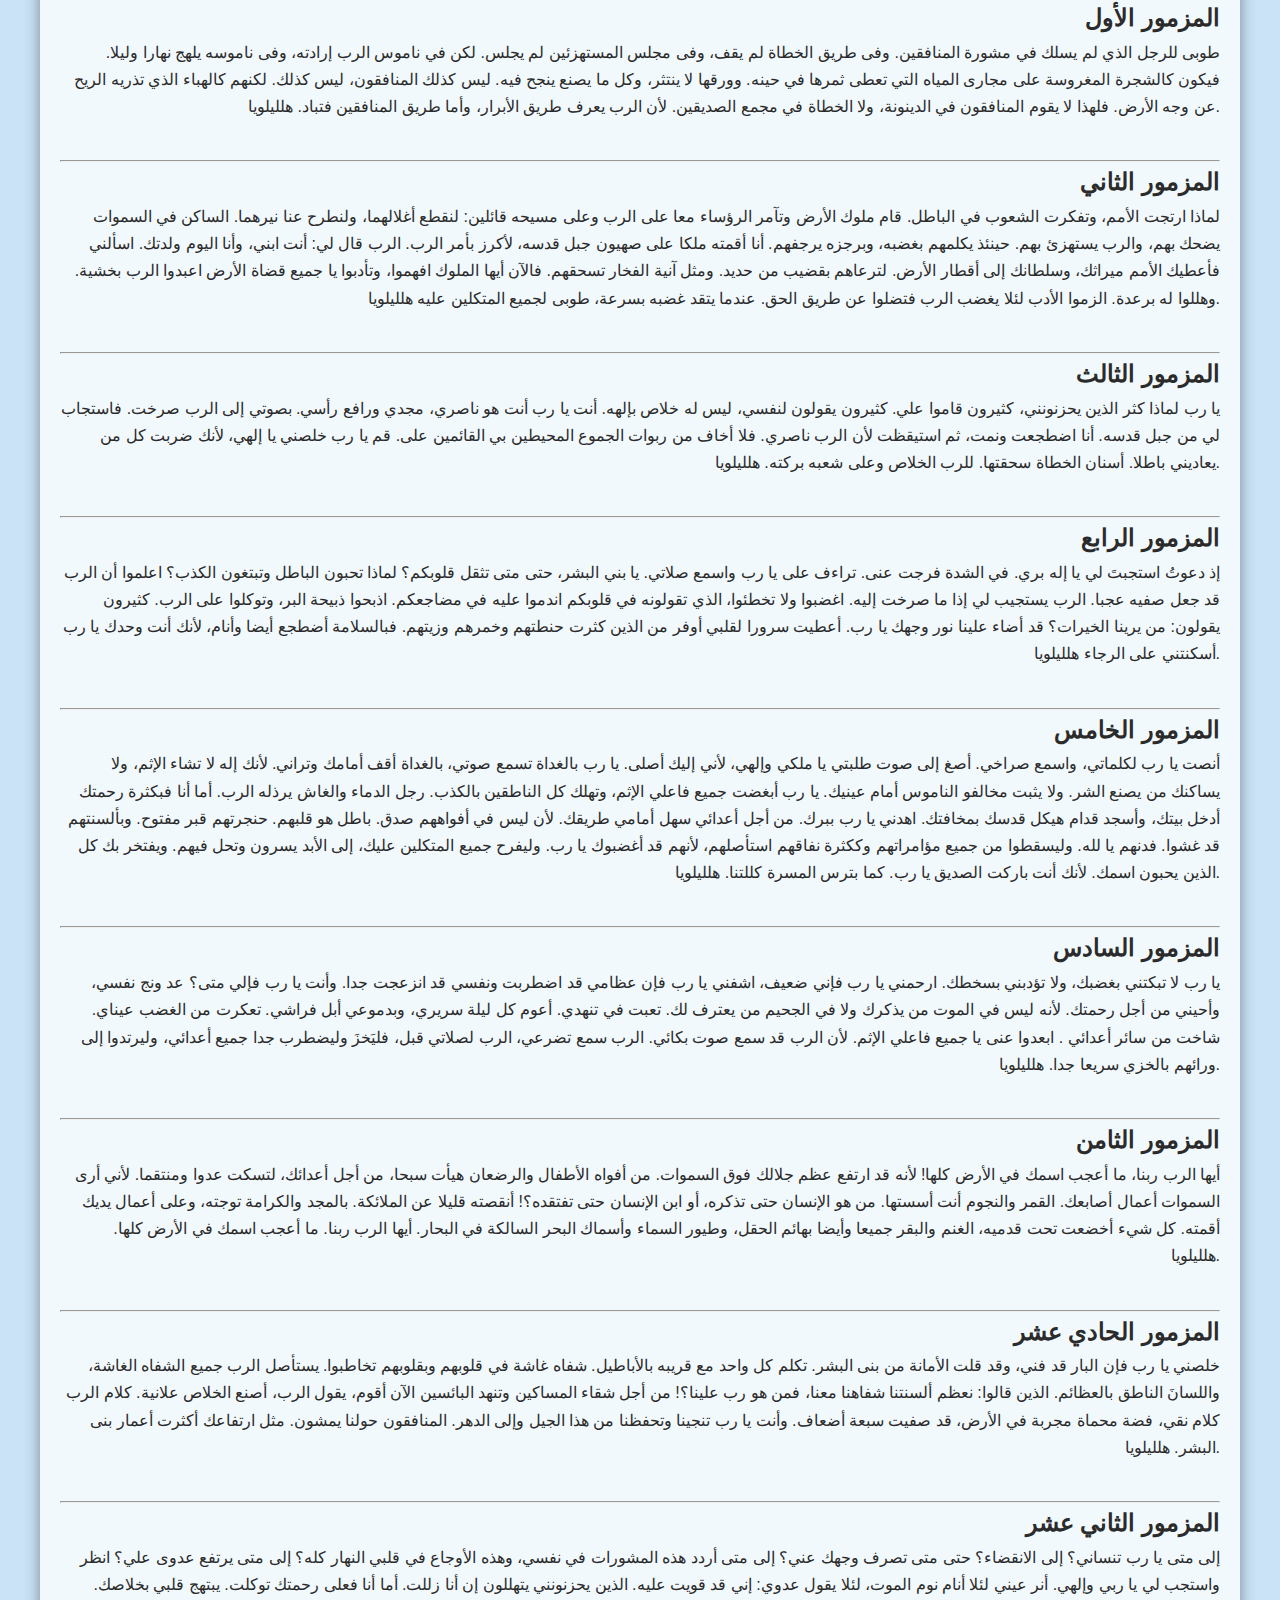
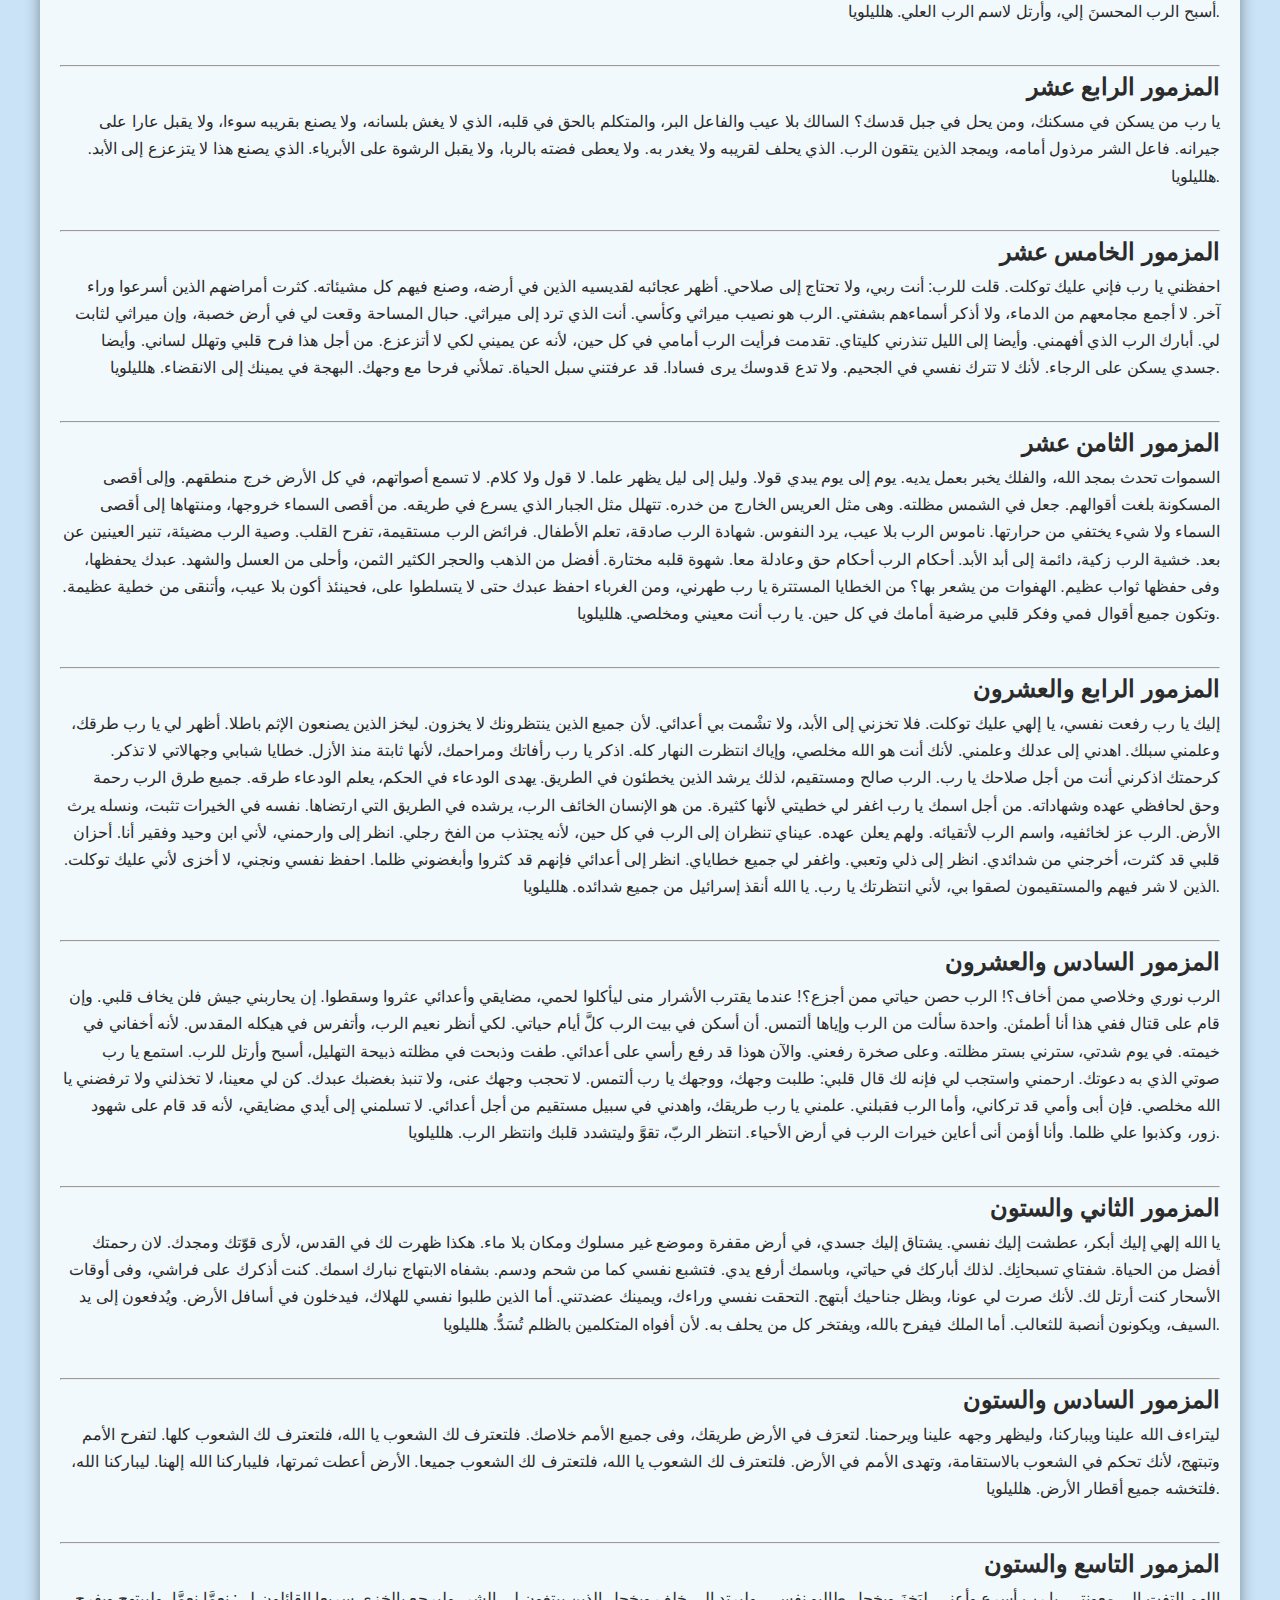
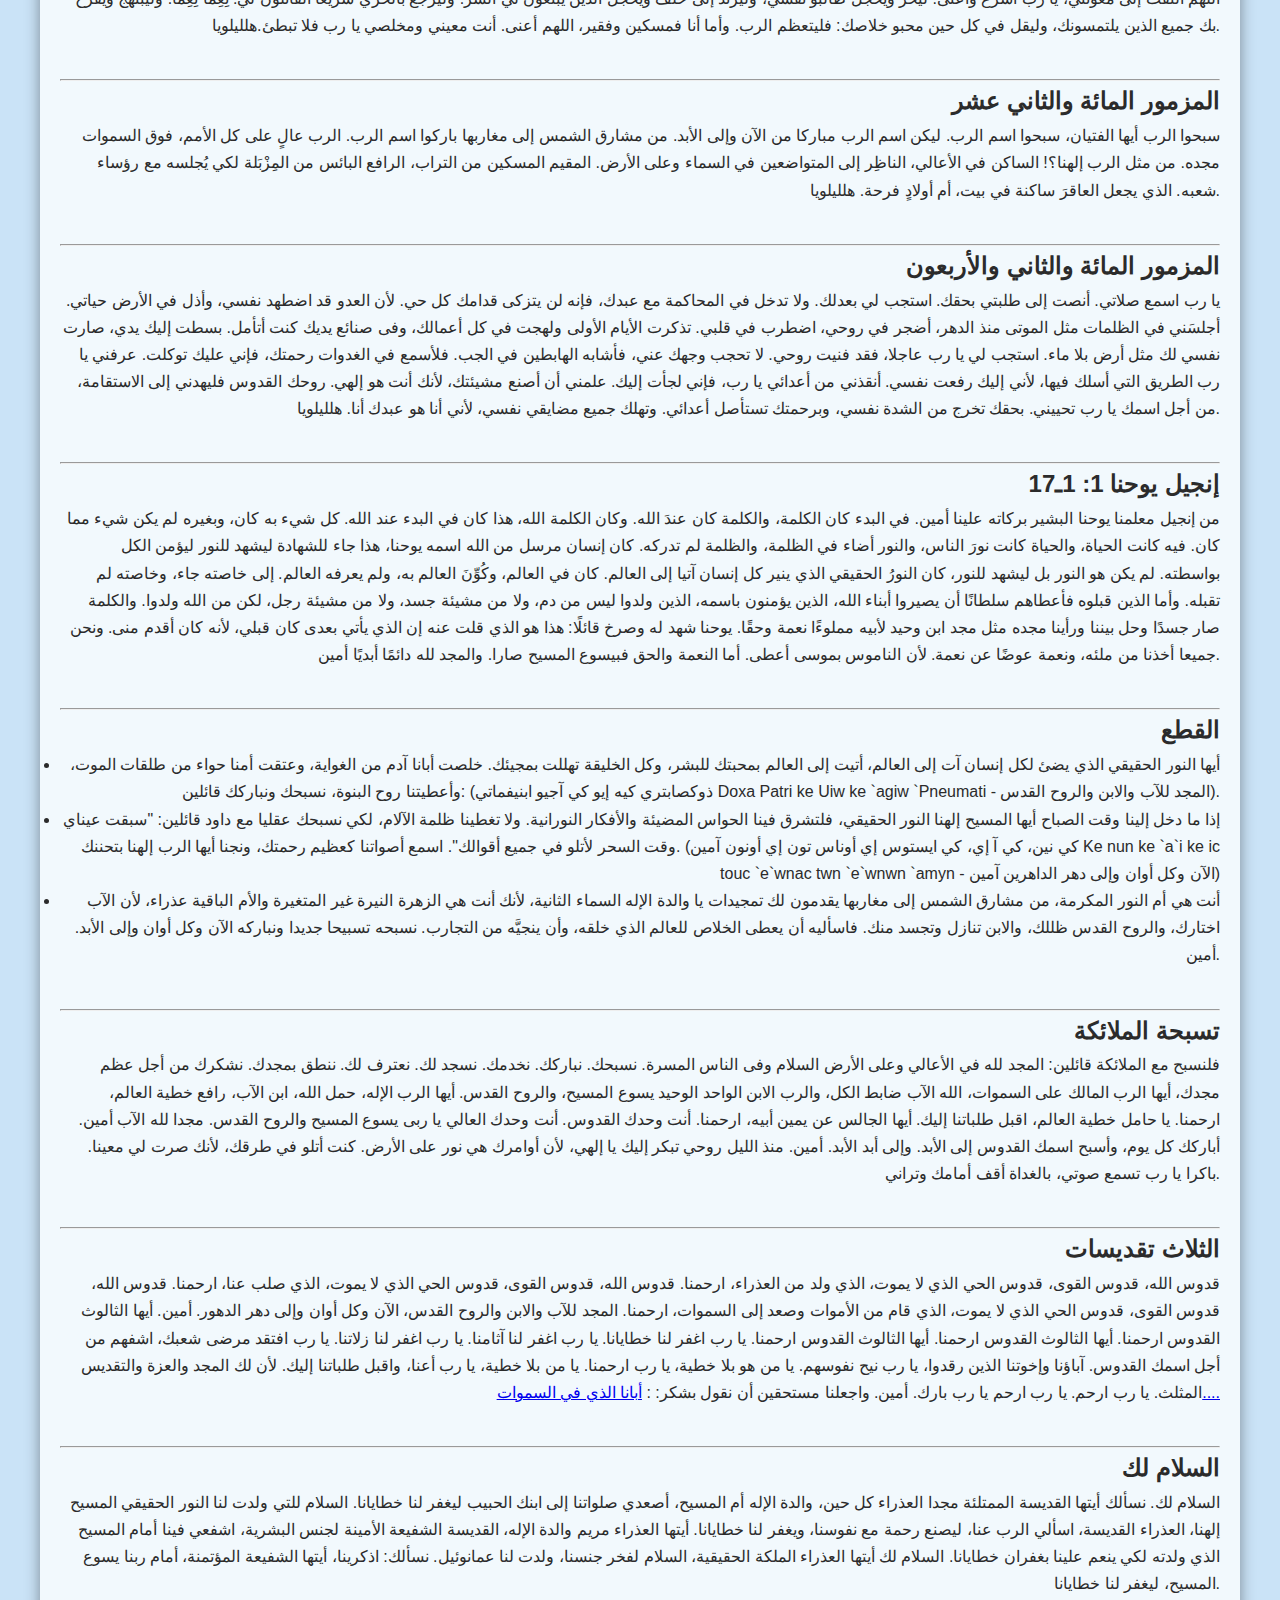
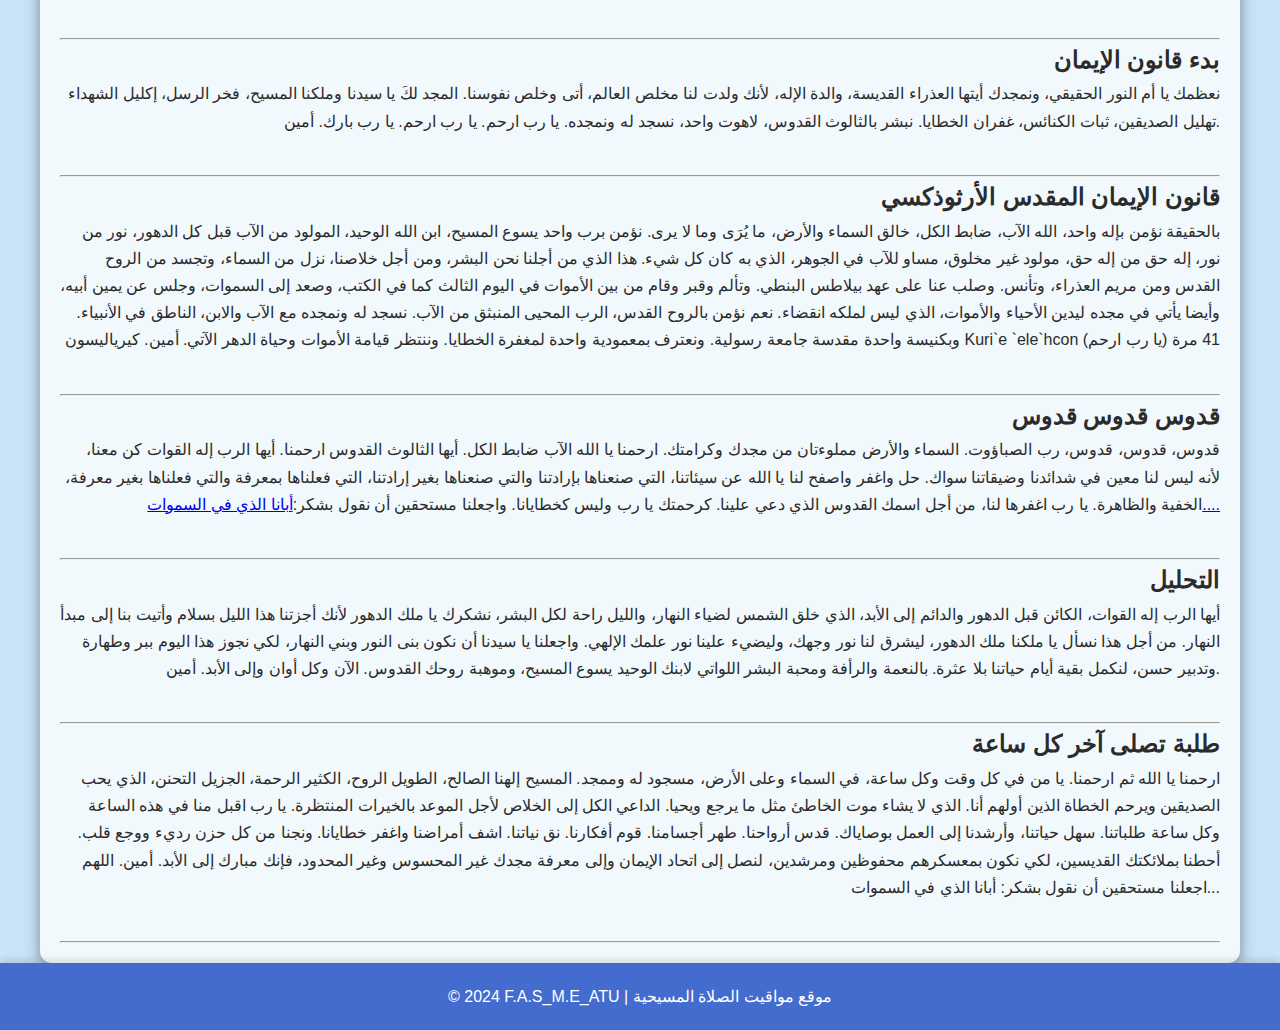
<file: baaker.html>
<!DOCTYPE html>
<html lang="ar">
  <head>
    <meta charset="UTF-8" />
    <meta name="viewport" content="width=device-width, initial-scale=1.0" />
    <title>صلاة باكر</title>
    <link href="https://fonts.googleapis.com/css2?family=Cairo:wght@400;600&display=swap" rel="stylesheet">
    <link rel="stylesheet" href="styles.css" />
    <link rel="icon" href="+.png" type="image/png" />
  </head>
  <body>
    <header>
      <h1>صلاة باكر</h1>
    </header>

    <main>
      <section id="next-prayer">
        <h2>الصلاة القادمة</h2>
        <p><span id="prayer_name"></span>
          </p>
        <a id="prayer_link" href="" target="_blank">
          <button>ابدأ الصلاة</button>
        </a>
      </section>
      <hr>
    
      <section id="introduction">
        <h2>مقدمة كل ساعة</h2>
        <p>
            باسم الآب والابن والروح القدس
            
            الإله الواحد آمين.
            
            يا رب ارحم. يا رب ارحم. يا رب بارك. آمين.
            
             
            
            المجد للآب والابن والروح القدس الآن وكل أوان وإلى دهر الدهور آمين.</p>
      </section>
      <hr>

      <section id="lord-prayer">
        <h2>الصلاة الربانية</h2>
        <p>للهم اجعلنا مستحقين أن نقول بشكر:

            أبانا الذي في السموات. ليتقدس اسمك. ليأت ملكوتك. لتكن مشيئتك. كما في السماء كذلك على الأرض. خبزنا الذي للغد أعطنا اليوم. وأغفر لنا ذنوبنا كما نغفر نحن أيضا للمذنبين إلينا. ولا تدخلنا في تجربة. لكن نجنا من الشرير. بالمسيح يسوع ربنا لأن لك الملك والقوة والمجد إلى الأبد. آمين.</p>
      </section>
      <hr>

      <section id="thanksgiving-prayer">
        <h2>صلاة الشكر</h2>
        <p>فلنشكر صانع الخيرات الرحوم الله، أبا ربنا وإلهنا ومخلصنا يسوع المسيح، لأنه سترنا وأعاننا، وحفظنا، وقبلنا إليه وأشفق علينا وعضدنا، وأتى بنا إلى هذه الساعة. هو أيضا فلنسأله أن يحفظنا في هذا اليوم المقدس وكل أيام حياتنا بكل سلام. الضابط الكل الرب إلهنا.

          أيها السيد الإله ضابط الكل أبو ربنا وإلهنا ومخلصنا يسوع المسيح، نشكرك على كل حال ومن أجل كل حال، وفى كل حال، لأنك سترتنا، وأعنتنا، وحفظتنا، وقبلتنا إليك، وأشفقت علينا، وعضدتنا، وأتيت بنا إلى هذه الساعة.
         
         من أجل هذا نسأل ونطلب من صلاحك يا محب البشر، امنحنا أن نكمل هذا اليوم المقدس وكل أيام حياتنا بكل سلام مع خوفك. كل حسد، وكل تجربة وكل فعل الشيطان ومؤامرة الناس الأشرار، وقيام الأعداء الخفيين والظاهريين، انزعها عنا وعن سائر شعبك، وعن موضعك المقدس هذا. أما الصالحات والنافعات فارزقنا إياها. لأنك أنت الذي أعطيتنا السلطان أن ندوس الحيات والعقارب وكل قوة العدو. ولا تدخلنا في تجربة، لكن نجنا من الشرير.
         
         بالنعمة والرأفات ومحبة البشر اللواتي لابنك الوحيد ربنا وإلهنا ومخلصنا يسوع المسيح. هذا الذي من قبله المجد والإكرام والعزة والسجود تليق بك معه مع الروح القدس المحيي المساوي لك الآن وكل أوان وإلى دهر الدهور آمين.</p>
      </section>
      <hr>

      <section id="psalm-50">
        <h2>المزمور الخمسون</h2>
        <p>ارحمني يا الله كعظيم رحمتك، ومثل كثرة رأفتك تمحو إثمي. اغسلني كثيرا من إثمي ومن خطيتي طهرني، لأني أنا عارف بإثمي وخطيتي أمامي في كل حين. لك وحدك أخطأت، والشر قدامك صنعت. لكي تتبرر في أقوالك. وتغلب إذا حوكمتُ. لأني هاأنذا بالإثم حبل بي، وبالخطايا ولدتني أمي. لأنك هكذا قد أحببت الحق، إذ أوضحت لي غوامض حكمتك ومستوراتها. تنضح على بزوفاك فأطهر، تغسلني فأبيض أكثر من الثلج. تسمعني سرورا وفرحا، فتبتهج عظامي المنسحقة. اصرف وجهك عن خطاياي، وامح كل آثامي. قلبا نقيا اخلق في يا الله، وروحا مستقيما جدده في أحشائي. لا تطرحني من قدام وجهك وروحك القدوس لا تنزعه منى. امنحني بهجة خلاصك، وبروح رئاسي عضدني فأعلم الأثمة طرقك والمنافقون إليك يرجعون، نجني من الدماء يا الله إله خلاصي، فيبتهج لساني بعدلك. يا رب افتح شفتي، فيخبر فمي بتسبيحك. لأنك لو آثرت الذبيحة لكنت الآن أعطي، ولكنك لا تسر بالمحرقات، فالذبيحة لله روح منسحق. القلب المنكسر والمتواضع لا يرذله الله، أنعم يا رب بمسرتك على صهيون، ولتبن أسوار أورشليم. حينئذ تسر بذبائح البر قربانا ومحرقات ويقربون على مذابحك العجول. هلليلويا.</p>
      </section>
      <hr>

      <section id="start-prayer">
        <h2>بدء الصلاة: هلم نسجد</h2>
        <p>هلم نسجد هلم نسأل المسيح إلهنا. هلم نسجد، هلم نطلب من المسيح ملكنا. هلم نسجد، هلم نتضرع إلى المسيح مخلصنا. يا ربنا يسوع المسيح كلمة الله إلهنا، بشفاعة القديسة مريم وجميع قديسيك، احفظنا ولنبدأ بدءا حسنا. ارحمنا كإرادتك إلى الأبد. الليل عبر، نشكرك يا رب ونسأل أن تحفظنا في هذا اليوم بغير خطية وأنقذنا.</p>
      </section>
      <hr>

      <section id="epistle">
        <h2>البولس من رسالة أفسس (4: 1-5)</h2>
        <p>أسألكم أنا الأسير في الرب أن تسلكوا كما يحق للدعوة التي دعيتم إليها، بكل تواضع القلب والوداعة وطول الأناة، محتملين بعضكم بعضا بالمحبة، مسرعين إلى حفظ وحدانية الروح برباط الصلح الكامل لكي تكونوا جسدًا واحدًا وروحًا واحدا، كما دعيتم في رجاء دعوتكم الواحد. ربٍّ واحد. وإيمان واحد. ومعمودية واحدة.</p>
      </section>
      <hr>

      <section id="faith">
        <h2>من إيمان الكنيسة</h2>
        <p>واحد هو الله أبو كل أحد. واحد هو أيضا ابنه يسوع المسيح الكلمة، الذي تجسد ومات وقام من الأموات في اليوم الثالث وأقامنا معه، واحد هو الروح القدس المعزى الواحد بأقنومه، منبثق من الآب، يطهر كل البرية. يعلمنا أن نسجد للثالوث القدوس بلاهوت واحد وطبيعة واحدة، نسبحه ونباركه إلى الأبد. آمين.</p>
      </section>
      <hr>

      <section id="start-baker-prayer">
        <h2>بدء صلاة باكر</h2>
        <p>صلاة باكر من النهار المبارك، أقدمها للمسيح ملكي وإلهي، وأرجوه أن يغفر لي خطاياي.

          من مزامير معلمنا داود النبي بركاته علينا أمين.</p>
      </section>
      <hr>

      <section id="psalm-1">
        <h2>المزمور الأول</h2>
        <p>طوبى للرجل الذي لم يسلك في مشورة المنافقين. وفى طريق الخطاة لم يقف، وفى مجلس المستهزئين لم يجلس. لكن في ناموس الرب إرادته، وفى ناموسه يلهج نهارا وليلا. فيكون كالشجرة المغروسة على مجارى المياه التي تعطى ثمرها في حينه. وورقها لا ينتثر، وكل ما يصنع ينجح فيه. ليس كذلك المنافقون، ليس كذلك. لكنهم كالهباء الذي تذريه الريح عن وجه الأرض. فلهذا لا يقوم المنافقون في الدينونة، ولا الخطاة في مجمع الصديقين. لأن الرب يعرف طريق الأبرار، وأما طريق المنافقين فتباد. هلليلويا.

        </p>
      </section>
      <hr>

      <section id="psalm-2">
        <h2>المزمور الثاني</h2>
        <p>لماذا ارتجت الأمم، وتفكرت الشعوب في الباطل. قام ملوك الأرض وتآمر الرؤساء معا على الرب وعلى مسيحه قائلين: لنقطع أغلالهما، ولنطرح عنا نيرهما. الساكن في السموات يضحك بهم، والرب يستهزئ بهم. حينئذ يكلمهم بغضبه، وبرجزه يرجفهم. أنا أقمته ملكا على صهيون جبل قدسه، لأكرز بأمر الرب. الرب قال لي: أنت ابني، وأنا اليوم ولدتك. اسألني فأعطيك الأمم ميراثك، وسلطانك إلى أقطار الأرض. لترعاهم بقضيب من حديد. ومثل آنية الفخار تسحقهم.

          فالآن أيها الملوك افهموا، وتأدبوا يا جميع قضاة الأرض اعبدوا الرب بخشية. وهللوا له برعدة. الزموا الأدب لئلا يغضب الرب فتضلوا عن طريق الحق. عندما يتقد غضبه بسرعة، طوبى لجميع المتكلين عليه هلليلويا.
        </p>
      </section>
      <hr>

      <section id="psalm-3">
        <h2>المزمور الثالث</h2>
        <p>يا رب لماذا كثر الذين يحزنونني، كثيرون قاموا علي. كثيرون يقولون لنفسي، ليس له خلاص بإلهه. أنت يا رب أنت هو ناصري، مجدي ورافع رأسي. بصوتي إلى الرب صرخت. فاستجاب لي من جبل قدسه.

          أنا اضطجعت ونمت، ثم استيقظت لأن الرب ناصري. فلا أخاف من ربوات الجموع المحيطين بي القائمين على. قم يا رب خلصني يا إلهي، لأنك ضربت كل من يعاديني باطلا. أسنان الخطاة سحقتها. للرب الخلاص وعلى شعبه بركته. هلليلويا.</p>
      </section>
      <hr>

      <section id="psalm-4">
        <h2>المزمور الرابع</h2>
        <p>إذ دعوتُ استجبتَ لي يا إله بري. في الشدة فرجت عنى. تراءف على يا رب واسمع صلاتي.

          يا بني البشر، حتى متى تثقل قلوبكم؟ لماذا تحبون الباطل وتبتغون الكذب؟ اعلموا أن الرب قد جعل صفيه عجبا. الرب يستجيب لي إذا ما صرخت إليه. اغضبوا ولا تخطئوا، الذي تقولونه في قلوبكم اندموا عليه في مضاجعكم. اذبحوا ذبيحة البر، وتوكلوا على الرب.
          
           كثيرون يقولون: من يرينا الخيرات؟ قد أضاء علينا نور وجهك يا رب. أعطيت سرورا لقلبي أوفر من الذين كثرت حنطتهم وخمرهم وزيتهم. فبالسلامة أضطجع أيضا وأنام، لأنك أنت وحدك يا رب أسكنتني على الرجاء هلليلويا.</p>
      </section>
      <hr>

      <section id="psalm-5">
        <h2>المزمور الخامس</h2>
        <p>أنصت يا رب لكلماتي، واسمع صراخي. أصغ إلى صوت طلبتي يا ملكي وإلهي، لأني إليك أصلى. يا رب بالغداة تسمع صوتي، بالغداة أقف أمامك وتراني.

          لأنك إله لا تشاء الإثم، ولا يساكنك من يصنع الشر. ولا يثبت مخالفو الناموس أمام عينيك. يا رب أبغضت جميع فاعلي الإثم، وتهلك كل الناطقين بالكذب. رجل الدماء والغاش يرذله الرب. أما أنا فبكثرة رحمتك أدخل بيتك، وأسجد قدام هيكل قدسك بمخافتك.
          
          اهدني يا رب ببرك. من أجل أعدائي سهل أمامي طريقك. لأن ليس في أفواههم صدق. باطل هو قلبهم. حنجرتهم قبر مفتوح. وبألسنتهم قد غشوا. فدنهم يا لله. وليسقطوا من جميع مؤامراتهم وككثرة نفاقهم استأصلهم، لأنهم قد أغضبوك يا رب.
          
          وليفرح جميع المتكلين عليك، إلى الأبد يسرون وتحل فيهم. ويفتخر بك كل الذين يحبون اسمك. لأنك أنت باركت الصديق يا رب. كما بترس المسرة كللتنا. هلليلويا.</p>
      </section>
      <hr>

      <section id="psalm-6">
        <h2>المزمور السادس</h2>
        <p>يا رب لا تبكتني بغضبك، ولا تؤدبني بسخطك. ارحمني يا رب فإني ضعيف، اشفني يا رب فإن عظامي قد اضطربت ونفسي قد انزعجت جدا. وأنت يا رب فإلي متى؟ عد ونج نفسي، وأحيني من أجل رحمتك. لأنه ليس في الموت من يذكرك ولا في الجحيم من يعترف لك. تعبت في تنهدي. أعوم كل ليلة سريري، وبدموعي أبل فراشي. تعكرت من الغضب عيناي. شاخت من سائر أعدائي .

          ابعدوا عنى يا جميع فاعلي الإثم. لأن الرب قد سمع صوت بكائي. الرب سمع تضرعي، الرب لصلاتي قبل، فليَخزَ وليضطرب جدا جميع أعدائي، وليرتدوا إلى ورائهم بالخزي سريعا جدا. هلليلويا.</p>
      </section>
      <hr>

      <section id="psalm-8">
        <h2>المزمور الثامن</h2>
        <p>أيها الرب ربنا، ما أعجب اسمك في الأرض كلها! لأنه قد ارتفع عظم جلالك فوق السموات. من أفواه الأطفال والرضعان هيأت سبحا، من أجل أعدائك، لتسكت عدوا ومنتقما.

          لأني أرى السموات أعمال أصابعك. القمر والنجوم أنت أسستها. من هو الإنسان حتى تذكره، أو ابن الإنسان حتى تفتقده؟! أنقصته قليلا عن الملائكة. بالمجد والكرامة توجته، وعلى أعمال يديك أقمته. كل شيء أخضعت تحت قدميه، الغنم والبقر جميعا وأيضا بهائم الحقل، وطيور السماء وأسماك البحر السالكة في البحار. أيها الرب ربنا. ما أعجب اسمك في الأرض كلها. هلليلويا.</p>
      </section>
      <hr>

      <section id="psalm-11">
        <h2>المزمور الحادي عشر</h2>
        <p>خلصني يا رب فإن البار قد فني، وقد قلت الأمانة من بنى البشر. تكلم كل واحد مع قريبه بالأباطيل. شفاه غاشة في قلوبهم وبقلوبهم تخاطبوا. يستأصل الرب جميع الشفاه الغاشة، واللسانَ الناطق بالعظائم. الذين قالوا: نعظم ألسنتنا شفاهنا معنا، فمن هو رب علينا؟!

          من أجل شقاء المساكين وتنهد البائسين الآن أقوم، يقول الرب، أصنع الخلاص علانية. كلام الرب كلام نقي، فضة محماة مجربة في الأرض، قد صفيت سبعة أضعاف. وأنت يا رب تنجينا وتحفظنا من هذا الجيل وإلى الدهر. المنافقون حولنا يمشون. مثل ارتفاعك أكثرت أعمار بنى البشر. هلليلويا.</p>
      </section>
      <hr>

      <section id="psalm-12">
        <h2>المزمور الثاني عشر</h2>
        <p>إلى متى يا رب تنساني؟ إلى الانقضاء؟ حتى متى تصرف وجهك عني؟ إلى متى أردد هذه المشورات في نفسي، وهذه الأوجاع في قلبي النهار كله؟ إلى متى يرتفع عدوى علي؟ انظر واستجب لي يا ربي وإلهي. أنر عيني لئلا أنام نوم الموت، لئلا يقول عدوي: إني قد قويت عليه. الذين يحزنونني يتهللون إن أنا زللت. أما أنا فعلى رحمتك توكلت.  يبتهج قلبي بخلاصك. أسبح الرب المحسنَ إلي، وأرتل لاسم الرب العلي. هلليلويا.
        </p>
      </section>
      <hr>

      <section id="psalm-14">
        <h2>المزمور الرابع عشر</h2>
        <p>يا رب من يسكن في مسكنك، ومن يحل في جبل قدسك؟ السالك بلا عيب والفاعل البر، والمتكلم بالحق في قلبه، الذي لا يغش بلسانه، ولا يصنع بقريبه سوءا، ولا يقبل عارا على جيرانه. فاعل الشر مرذول أمامه، ويمجد الذين يتقون الرب. الذي يحلف لقريبه ولا يغدر به. ولا يعطى فضته بالربا، ولا يقبل الرشوة على الأبرياء. الذي يصنع هذا لا يتزعزع إلى الأبد. هلليلويا.</p>
      </section>
      <hr>

      <section id="psalm-15">
        <h2>المزمور الخامس عشر</h2>
        <p>احفظني يا رب فإني عليك توكلت. قلت للرب: أنت ربي، ولا تحتاج إلى صلاحي. أظهر عجائبه لقديسيه الذين في أرضه، وصنع فيهم كل مشيئاته. كثرت أمراضهم الذين أسرعوا وراء آخر. لا أجمع مجامعهم من الدماء، ولا أذكر أسماءهم بشفتي. الرب هو نصيب ميراثي وكأسي. أنت الذي ترد إلى ميراثي. حبال المساحة وقعت لي في أرض خصبة، وإن ميراثي لثابت لي.

          أبارك الرب الذي أفهمني. وأيضا إلى الليل تنذرني كليتاي. تقدمت فرأيت الرب أمامي في كل حين، لأنه عن يميني لكي لا أتزعزع. من أجل هذا فرح قلبي وتهلل لساني. وأيضا جسدي يسكن على الرجاء. لأنك لا تترك نفسي في الجحيم. ولا تدع قدوسك يرى فسادا. قد عرفتني سبل الحياة. تملأني فرحا مع وجهك. البهجة في يمينك إلى الانقضاء. هلليلويا.</p>
      </section>
      <hr>

      <section id="psalm-18">
        <h2>المزمور الثامن عشر</h2>
        <p>السموات تحدث بمجد الله، والفلك يخبر بعمل يديه. يوم إلى يوم يبدي قولا. وليل إلى ليل يظهر علما. لا قول ولا كلام. لا تسمع أصواتهم، في كل الأرض خرج منطقهم. وإلى أقصى المسكونة بلغت أقوالهم. جعل في الشمس مظلته. وهى مثل العريس الخارج من خدره. تتهلل مثل الجبار الذي يسرع في طريقه. من أقصى السماء خروجها، ومنتهاها إلى أقصى السماء ولا شيء يختفي من حرارتها.

          ناموس الرب بلا عيب، يرد النفوس. شهادة الرب صادقة، تعلم الأطفال. فرائض الرب مستقيمة، تفرح القلب. وصية الرب مضيئة، تنير العينين عن بعد. خشية الرب زكية، دائمة إلى أبد الأبد. أحكام الرب أحكام حق وعادلة معا. شهوة قلبه مختارة. أفضل من الذهب والحجر الكثير الثمن، وأحلى من العسل والشهد. عبدك يحفظها، وفى حفظها ثواب عظيم. الهفوات من يشعر بها؟ من الخطايا المستترة يا رب طهرني، ومن الغرباء احفظ عبدك حتى لا يتسلطوا على، فحينئذ أكون بلا عيب، وأتنقى من خطية عظيمة. وتكون جميع أقوال فمي وفكر قلبي مرضية أمامك في كل حين. يا رب أنت معيني ومخلصي. هلليلويا.</p>
      </section>
      <hr>

      <section id="psalm-24">
        <h2>المزمور الرابع والعشرون</h2>
        <p>إليك يا رب رفعت نفسي، يا إلهي عليك توكلت. فلا تخزني إلى الأبد، ولا تشْمت بي أعدائي. لأن جميع الذين ينتظرونك لا يخزون. ليخز الذين يصنعون الإثم باطلا. أظهر لي يا رب طرقك، وعلمني سبلك. اهدني إلى عدلك وعلمني. لأنك أنت هو الله مخلصي، وإياك انتظرت النهار كله. اذكر يا رب رأفاتك ومراحمك، لأنها ثابتة منذ الأزل. خطايا شبابي وجهالاتي لا تذكر. كرحمتك اذكرني أنت من أجل صلاحك يا رب.

          الرب صالح ومستقيم، لذلك يرشد الذين يخطئون في الطريق. يهدى الودعاء في الحكم، يعلم الودعاء طرقه. جميع طرق الرب رحمة وحق لحافظي عهده وشهاداته. من أجل اسمك يا رب اغفر لي خطيتي لأنها كثيرة. من هو الإنسان الخائف الرب، يرشده في الطريق التي ارتضاها. نفسه في الخيرات تثبت، ونسله يرث الأرض. الرب عز لخائفيه، واسم الرب لأتقيائه. ولهم يعلن عهده. عيناي تنظران إلى الرب في كل حين، لأنه يجتذب من الفخ رجلي.
          
          انظر إلى وارحمني، لأني ابن وحيد وفقير أنا. أحزان قلبي قد كثرت، أخرجني من شدائدي. انظر إلى ذلي وتعبي. واغفر لي جميع خطاياي. انظر إلى أعدائي فإنهم قد كثروا وأبغضوني ظلما. احفظ نفسي ونجني، لا أخزى لأني عليك توكلت. الذين لا شر فيهم والمستقيمون لصقوا بي، لأني انتظرتك يا رب. يا الله أنقذ إسرائيل من جميع شدائده. هلليلويا.</p>
      </section>
      <hr>

      <section id="psalm-26">
        <h2>المزمور السادس والعشرون</h2>
        <p>الرب نوري وخلاصي ممن أخاف؟! الرب حصن حياتي ممن أجزع؟! عندما يقترب الأشرار منى ليأكلوا لحمي، مضايقي وأعدائي عثروا وسقطوا. إن يحاربني جيش فلن يخاف قلبي. وإن قام على قتال ففي هذا أنا أطمئن. واحدة سألت من الرب وإياها ألتمس. أن أسكن في بيت الرب كلَّ أيام حياتي. لكي أنظر نعيم الرب، وأتفرس في هيكله المقدس. لأنه أخفاني في خيمته. في يوم شدتي، سترني بستر مظلته. وعلى صخرة رفعني. والآن هوذا قد رفع رأسي على أعدائي. طفت وذبحت في مظلته ذبيحة التهليل، أسبح وأرتل للرب.

          استمع يا رب صوتي الذي به دعوتك. ارحمني واستجب لي فإنه لك قال قلبي: طلبت وجهك، ووجهك يا رب ألتمس. لا تحجب وجهك عنى، ولا تنبذ بغضبك عبدك. كن لي معينا، لا تخذلني ولا ترفضني يا الله مخلصي. فإن أبى وأمي قد تركاني، وأما الرب فقبلني. علمني يا رب طريقك، واهدني في سبيل مستقيم من أجل أعدائي. لا تسلمني إلى أيدي مضايقي، لأنه قد قام على شهود زور، وكذبوا علي ظلما. وأنا أؤمن أنى أعاين خيرات الرب في أرض الأحياء. انتظر الربّ، تقوَّ وليتشدد قلبك وانتظر الرب. هلليلويا.</p>
      </section>
      <hr>

      <section id="psalm-62">
        <h2>المزمور الثاني والستون</h2>
        <p>يا الله إلهي إليك أبكر، عطشت إليك نفسي. يشتاق إليك جسدي، في أرض مقفرة وموضع غير مسلوك ومكان بلا ماء. هكذا ظهرت لك في القدس، لأرى قوّتك ومجدك. لان رحمتك أفضل من الحياة. شفتاي تسبحانِك. لذلك أباركك في حياتي، وباسمك أرفع يدي. فتشبع نفسي كما من شحم ودسم. بشفاه الابتهاج نبارك اسمك. كنت أذكرك على فراشي، وفى أوقات الأسحار كنت أرتل لك. لأنك صرت لي عونا، وبظل جناحيك أبتهج.

          التحقت نفسي وراءك، ويمينك عضدتني. أما الذين طلبوا نفسي للهلاك، فيدخلون في أسافل الأرض. ويُدفعون إلى يد السيف، ويكونون أنصبة للثعالب. أما الملك فيفرح بالله، ويفتخر كل من يحلف به. لأن أفواه المتكلمين بالظلم تُسَدُّ. هلليلويا.</p>
      </section>
      <hr>

      <section id="psalm-66">
        <h2>المزمور السادس والستون</h2>
        <p>ليتراءف الله علينا ويباركنا، وليظهر وجهه علينا ويرحمنا. لتعرَف في الأرض طريقك، وفى جميع الأمم خلاصك. فلتعترف لك الشعوب يا الله، فلتعترف لك الشعوب كلها. لتفرح الأمم وتبتهج، لأنك تحكم في الشعوب بالاستقامة، وتهدى الأمم في الأرض. فلتعترف لك الشعوب يا الله، فلتعترف لك الشعوب جميعا. الأرض أعطت ثمرتها، فليباركنا الله إلهنا. ليباركنا الله، فلتخشه جميع أقطار الأرض. هلليلويا.</p>
      </section>
      <hr>

      <section id="psalm-69">
        <h2>المزمور التاسع والستون</h2>
        <p>اللهم التفت إلى معونتي، يا رب أسرع وأعنى. ليَخزَ ويخجل طالبو نفسي، وليرتد إلى خلف ويخجل الذين يبتغون لي الشر. وليرجع بالخزي سريعا القائلون لي: نِعِمَّا نِعِمَّا. وليبتهج ويفرح بك جميع الذين يلتمسونك، وليقل في كل حين محبو خلاصك: فليتعظم الرب. وأما أنا فمسكين وفقير، اللهم أعنى. أنت معيني ومخلصي يا رب فلا تبطئ.هلليلويا.</p>
      </section>
      <hr>

      <section id="psalm-112">
        <h2>المزمور المائة والثاني عشر</h2>
        <p>سبحوا الرب أيها الفتيان، سبحوا اسم الرب. ليكن اسم الرب مباركا من الآن وإلى الأبد. من مشارق الشمس إلى مغاربها باركوا اسم الرب. الرب عالٍ على كل الأمم، فوق السموات مجده. من مثل الرب إلهنا؟!‍ الساكن في الأعالي، الناظِر إلى المتواضعين في السماء وعلى الأرض. المقيم المسكين من التراب، الرافع البائس من المِزْبَلة لكي يُجلسه مع رؤساء شعبه. الذي يجعل العاقرَ ساكنة في بيت، أم أولادٍ فرحة. هلليلويا.</p>
      </section>
      <hr>

      <section id="psalm-142">
        <h2>المزمور المائة والثاني والأربعون</h2>
        <p>يا رب اسمع صلاتي. أنصت إلى طلبتي بحقك. استجب لي بعدلك. ولا تدخل في المحاكمة مع عبدك، فإنه لن يتزكى قدامك كل حي. لأن العدو قد اضطهد نفسي، وأذل في الأرض حياتي. أجلسَني في الظلمات مثل الموتى منذ الدهر، أضجر في روحي، اضطرب في قلبي. تذكرت الأيام الأولى ولهجت في كل أعمالك، وفى صنائع يديك كنت أتأمل. بسطت إليك يدي، صارت نفسي لك مثل أرض بلا ماء.

          استجب لي يا رب عاجلا، فقد فنيت روحي. لا تحجب وجهك عني، فأشابه الهابطين في الجب. فلأسمع في الغدوات رحمتك، فإني عليك توكلت. عرفني يا رب الطريق التي أسلك فيها، لأني إليك رفعت نفسي. أنقذني من أعدائي يا رب، فإني لجأت إليك. علمني أن أصنع مشيئتك، لأنك أنت هو إلهي. روحك القدوس فليهدني إلى الاستقامة، من أجل اسمك يا رب تحييني. بحقك تخرج من الشدة نفسي، وبرحمتك تستأصل أعدائي. وتهلك جميع مضايقي نفسي، لأني أنا هو عبدك أنا. هلليلويا.</p>
      </section>
      <hr>

      <section id="gospel">
        <h2>إنجيل يوحنا 1: 1ـ17</h2>
        <p>من إنجيل معلمنا يوحنا البشير بركاته علينا أمين.

 
          في البدء كان الكلمة، والكلمة كان عندَ الله. وكان الكلمة الله، هذا كان في البدء عند الله. كل شيء به كان، وبغيره لم يكن شيء مما كان. فيه كانت الحياة، والحياة كانت نورَ الناس، والنور أضاء في الظلمة، والظلمة لم تدركه.
          
          كان إنسان مرسل من الله اسمه يوحنا، هذا جاء للشهادة ليشهد للنور ليؤمن الكل بواسطته. لم يكن هو النور بل ليشهد للنور، كان النورُ الحقيقي الذي ينير كل إنسان آتيا إلى العالم. كان في العالم، وكُوِّنَ العالم به، ولم يعرفه العالم. إلى خاصته جاء، وخاصته لم تقبله. وأما الذين قبلوه فأعطاهم سلطانًا أن يصيروا أبناء الله، الذين يؤمنون باسمه، الذين ولدوا ليس من دم، ولا من مشيئة جسد، ولا من مشيئة رجل، لكن من الله ولدوا.
          
          والكلمة صار جسدًا وحل بيننا ورأينا مجده مثل مجد ابن وحيد لأبيه مملوءًا نعمة وحقًا. يوحنا شهد له وصرخ قائلًا: هذا هو الذي قلت عنه إن الذي يأتي بعدى كان قبلي، لأنه كان أقدم منى. ونحن جميعا أخذنا من ملئه، ونعمة عوضًا عن نعمة. لأن الناموس بموسى أعطى. أما النعمة والحق فبيسوع المسيح صارا. والمجد لله دائمًا أبديًا أمين.</p>
      </section>
      <hr>
      <section id="hymns">
        <h2>القطع</h2>
        <ul>
          <li>أيها النور الحقيقي الذي يضئ لكل إنسان آت إلى العالم، أتيت إلى العالم بمحبتك للبشر، وكل الخليقة تهللت بمجيئك. خلصت أبانا آدم من الغواية، وعتقت أمنا حواء من طلقات الموت، وأعطيتنا روح البنوة، نسبحك ونباركك قائلين: (ذوكصابتري كيه إيو كي آجيو ابنيفماتي Doxa Patri ke Uiw ke `agiw `Pneumati - المجد للآب والابن والروح القدس).</li>
          <li>إذا ما دخل إلينا وقت الصباح أيها المسيح إلهنا النور الحقيقي، فلتشرق فينا الحواس المضيئة والأفكار النورانية. ولا تغطينا ظلمة الآلام، لكي نسبحك عقليا مع داود قائلين: "سبقت عيناي وقت السحر لأتلو في جميع أقوالك". اسمع أصواتنا كعظيم رحمتك، ونجنا أيها الرب إلهنا بتحننك. (كي نين، كي آ إي، كي ايستوس إي أوناس تون إي أونون آمين Ke nun ke `a`i ke ic touc `e`wnac twn `e`wnwn `amyn - الآن وكل أوان وإلى دهر الداهرين آمين)</li>
          <li>أنت هي أم النور المكرمة، من مشارق الشمس إلى مغاربها يقدمون لك تمجيدات يا والدة الإله السماء الثانية، لأنك أنت هي الزهرة النيرة غير المتغيرة والأم الباقية عذراء، لأن الآب اختارك، والروح القدس ظللك، والابن تنازل وتجسد منك. فاسأليه أن يعطى الخلاص للعالم الذي خلقه، وأن ينجيَّه من التجارب. نسبحه تسبيحا جديدا ونباركه الآن وكل أوان وإلى الأبد. أمين.</li>
        </ul>
      </section>
      <hr>
      <section id="angels-hymn">
        <h2>تسبحة الملائكة</h2>
        <p>فلنسبح مع الملائكة قائلين: المجد لله في الأعالي وعلى الأرض السلام وفى الناس المسرة. نسبحك. نباركك. نخدمك. نسجد لك. نعترف لك. ننطق بمجدك. نشكرك من أجل عظم مجدك، أيها الرب المالك على السموات، الله الآب ضابط الكل، والرب الابن الواحد الوحيد يسوع المسيح، والروح القدس.

          أيها الرب الإله، حمل الله، ابن الآب، رافع خطية العالم، ارحمنا. يا حامل خطية العالم، اقبل طلباتنا إليك. أيها الجالس عن يمين أبيه، ارحمنا. أنت وحدك القدوس. أنت وحدك العالي يا ربى يسوع المسيح والروح القدس. مجدا لله الآب أمين.
          
          أباركك كل يوم، وأسبح اسمك القدوس إلى الأبد. وإلى أبد الأبد. أمين. منذ الليل روحي تبكر إليك يا إلهي، لأن أوامرك هي نور على الأرض. كنت أتلو في طرقك، لأنك صرت لي معينا. باكرا يا رب تسمع صوتي، بالغداة أقف أمامك وتراني.</p>
      </section>
      <hr>
      <section id="three-holy">
        <h2>الثلاث تقديسات</h2>
        <p>قدوس الله، قدوس القوى، قدوس الحي الذي لا يموت، الذي ولد من العذراء، ارحمنا. قدوس الله، قدوس القوى، قدوس الحي الذي لا يموت، الذي صلب عنا، ارحمنا. قدوس الله، قدوس القوى، قدوس الحي الذي لا يموت، الذي قام من الأموات وصعد إلى السموات، ارحمنا. المجد للآب والابن والروح القدس، الآن وكل أوان وإلى دهر الدهور. أمين. أيها الثالوث القدوس ارحمنا. أيها الثالوث القدوس ارحمنا. أيها الثالوث القدوس ارحمنا.

          يا رب اغفر لنا خطايانا. يا رب اغفر لنا آثامنا. يا رب اغفر لنا زلاتنا. يا رب افتقد مرضى شعبك، اشفهم من أجل اسمك القدوس. آباؤنا وإخوتنا الذين رقدوا، يا رب نيح نفوسهم. يا من هو بلا خطية، يا رب ارحمنا. يا من بلا خطية، يا رب أعنا، واقبل طلباتنا إليك. لأن لك المجد والعزة والتقديس المثلث. يا رب ارحم. يا رب ارحم يا رب بارك. أمين.
         
         واجعلنا مستحقين أن نقول بشكر: : <a href="#lord-prayer">أبانا الذي في السموات....</a></p>
      </section>
      <hr>

      <section id="peace">
        <h2>السلام لك</h2>
        <p>السلام لك. نسألك أيتها القديسة الممتلئة مجدا العذراء كل حين، والدة الإله أم المسيح، أصعدي صلواتنا إلى ابنك الحبيب ليغفر لنا خطايانا.

          السلام للتي ولدت لنا النور الحقيقي المسيح إلهنا، العذراء القديسة، اسألي الرب عنا، ليصنع رحمة مع نفوسنا، ويغفر لنا خطايانا.
          
          أيتها العذراء مريم والدة الإله، القديسة الشفيعة الأمينة لجنس البشرية، اشفعي فينا أمام المسيح الذي ولدته لكي ينعم علينا بغفران خطايانا.
          
          السلام لك أيتها العذراء الملكة الحقيقية، السلام لفخر جنسنا، ولدت لنا عمانوئيل. نسألك: اذكرينا، أيتها الشفيعة المؤتمنة، أمام ربنا يسوع المسيح، ليغفر لنا خطايانا.</p>
      </section>
      <hr>

      <section id="creed">
        <h2>بدء قانون الإيمان</h2>
        <p>نعظمك يا أم النور الحقيقي، ونمجدك أيتها العذراء القديسة، والدة الإله، لأنك ولدت لنا مخلص العالم، أتى وخلص نفوسنا.

          المجد لكَ يا سيدنا وملكنا المسيح، فخر الرسل، إكليل الشهداء تهليل الصديقين، ثبات الكنائس، غفران الخطايا.
          
          نبشر بالثالوث القدوس، لاهوت واحد، نسجد له ونمجده. يا رب ارحم. يا رب ارحم. يا رب بارك. أمين.</p>
      </section>
      <hr>

      <section id="creed-text">
        <h2>قانون الإيمان المقدس الأرثوذكسي</h2>
        <p>بالحقيقة نؤمن بإله واحد، الله الآب، ضابط الكل، خالق السماء والأرض، ما يُرَى وما لا يرى.

          نؤمن برب واحد يسوع المسيح، ابن الله الوحيد، المولود من الآب قبل كل الدهور، نور من نور، إله حق من إله حق، مولود غير مخلوق، مساو للآب في الجوهر، الذي به كان كل شيء. هذا الذي من أجلنا نحن البشر، ومن أجل خلاصنا، نزل من السماء، وتجسد من الروح القدس ومن مريم العذراء، وتأنس. وصلب عنا على عهد بيلاطس البنطي. وتألم وقبر وقام من بين الأموات في اليوم الثالث كما في الكتب، وصعد إلى السموات، وجلس عن يمين  أبيه، وأيضا يأتي في مجده ليدين الأحياء والأموات، الذي ليس لملكه انقضاء.
          
          نعم نؤمن بالروح القدس، الرب المحيى المنبثق من الآب. نسجد له ونمجده مع الآب والابن، الناطق في الأنبياء.
          
          وبكنيسة واحدة مقدسة جامعة رسولية.
          
          ونعترف بمعمودية واحدة لمغفرة الخطايا.
          
          وننتظر قيامة الأموات وحياة الدهر الآتي. أمين.
          
           
          
          كيرياليسون Kuri`e `ele`hcon (يا رب ارحم) 41 مرة</p>
      </section>
      <hr>

      <section id="holy-holy">
        <h2>قدوس قدوس قدوس</h2>
        <p>قدوس، قدوس، قدوس، رب الصباؤوت. السماء والأرض مملوءتان من مجدك وكرامتك. ارحمنا يا الله الآب ضابط الكل. أيها الثالوث القدوس ارحمنا. أيها الرب إله القوات كن معنا، لأنه ليس لنا معين في شدائدنا وضيقاتنا سواك.

          حل واغفر واصفح لنا يا الله عن سيئاتنا، التي صنعناها بإرادتنا والتي صنعناها بغير إرادتنا، التي فعلناها بمعرفة والتي فعلناها بغير معرفة، الخفية والظاهرة. يا رب اغفرها لنا، من أجل اسمك القدوس الذي دعي علينا. كرحمتك يا رب وليس كخطايانا.
          
          واجعلنا مستحقين أن نقول بشكر:<a href="#lord-prayer">أبانا الذي في السموات....</a></p>
      </section>
      <hr>

      <section id="analyses">
        <h2>التحليل</h2>
        <p>أيها الرب إله القوات، الكائن قبل الدهور والدائم إلى الأبد، الذي خلق الشمس لضياء النهار، والليل راحة لكل البشر، نشكرك يا ملك الدهور لأنك أجزتنا هذا الليل بسلام وأتيت بنا إلى مبدأ النهار.

          من أجل هذا نسأل يا ملكنا ملك الدهور، ليشرق لنا نور وجهك، وليضيء علينا نور علمك الإلهي. واجعلنا يا سيدنا أن نكون بنى النور وبني  النهار، لكي نجوز هذا اليوم ببر وطهارة وتدبير حسن، لنكمل بقية أيام حياتنا بلا عثرة. بالنعمة والرأفة ومحبة البشر اللواتي لابنك الوحيد يسوع المسيح، وموهبة روحك القدوس. الآن وكل أوان وإلى الأبد. أمين.</p>
      </section>
      <hr>

      <section id="final-prayer">
        <h2>طلبة تصلى آخر كل ساعة</h2>
        <p>ارحمنا يا الله ثم ارحمنا. يا من في كل وقت وكل ساعة، في السماء وعلى الأرض، مسجود له وممجد. المسيح إلهنا الصالح، الطويل الروح، الكثير الرحمة، الجزيل التحنن، الذي يحب الصديقين ويرحم الخطاة الذين أولهم أنا. الذي لا يشاء موت الخاطئ مثل ما يرجع ويحيا. الداعي الكل إلى الخلاص لأجل الموعد بالخيرات المنتظرة.

          يا رب اقبل منا في هذه الساعة وكل ساعة طلباتنا. سهل حياتنا، وأرشدنا إلى العمل بوصاياك. قدس أرواحنا. طهر أجسامنا. قوم أفكارنا. نق نياتنا. اشف أمراضنا واغفر خطايانا. ونجنا من كل حزن رديء ووجع قلب. أحطنا بملائكتك القديسين، لكي نكون بمعسكرهم محفوظين ومرشدين، لنصل إلى اتحاد الإيمان وإلى معرفة مجدك غير المحسوس وغير المحدود، فإنك مبارك إلى الأبد. أمين.
  
  اللهم اجعلنا مستحقين أن نقول بشكر: أبانا الذي في السموات... </p>
      </section>
      <hr>
    </main>

    <button id="menu-toggle">📜</button>
    <nav id="floating-menu" class="hidden">
      <ul>
        <li><a href="#introduction">مقدمة كل ساعة</a></li>
        <li><a href="#lord-prayer">الصلاة الربانية</a></li>
        <li><a href="#thanksgiving-prayer">صلاة الشكر</a></li>
        <li><a href="#psalm-50">المزمور الخمسون</a></li>
        <li><a href="#start-prayer">بدء الصلاة</a></li>
        <li><a href="#epistle">البولس</a></li>
        <li><a href="#faith">من إيمان الكنيسة</a></li>
        <li><a href="#start-baker-prayer">بدء صلاة باكر</a></li>
        <li><a href="#psalm-1">المزمور الأول</a></li>
        <li><a href="#psalm-2">المزمور الثاني</a></li>
        <li><a href="#psalm-3">المزمور الثالث</a></li>
        <li><a href="#psalm-4">المزمور الرابع</a></li>
        <li><a href="#psalm-5">المزمور الخامس</a></li>
        <li><a href="#psalm-6">المزمور السادس</a></li>
        <li><a href="#psalm-8">المزمور الثامن</a></li>
        <li><a href="#psalm-11">المزمور الحادي عشر</a></li>
        <li><a href="#psalm-12">المزمور الثاني عشر</a></li>
        <li><a href="#psalm-14">المزمور الرابع عشر</a></li>
        <li><a href="#psalm-15">المزمور الخامس عشر</a></li>
        <li><a href="#psalm-18">المزمور الثامن عشر</a></li>
        <li><a href="#psalm-24">المزمور الرابع والعشرون</a></li>
        <li><a href="#psalm-26">المزمور السادس والعشرون</a></li>
        <li><a href="#psalm-62">المزمور الثاني والستون</a></li>
        <li><a href="#psalm-66">المزمور السادس والستون</a></li>
        <li><a href="#psalm-69">المزمور التاسع والستون</a></li>
        <li><a href="#psalm-112">المزمور المائة والثاني عشر</a></li>
        <li><a href="#psalm-142">المزمور المائة والثاني والأربعون</a></li>
        <li><a href="#gospel">إنجيل يوحنا 1: 1ـ17</a></li>
        <li><a href="#hymns">القطع</a></li>
        <li><a href="#angels-hymn">تسبحة الملائكة</a></li>
        <li><a href="#three-holy">الثلاث تقديسات</a></li>
        <li><a href="#peace">السلام لك</a></li>
        <li><a href="#creed">بدء قانون الإيمان</a></li>
        <li><a href="#creed-text">قانون الإيمان المقدس الأرثوذكسي</a></li>
        <li><a href="#holy-holy">قدوس قدوس قدوس</a></li>
        <li><a href="#analyses">التحليل</a></li>
        <li><a href="#final-prayer">طلبة تصلى آخر كل ساعة</a></li>
      </ul>
    </nav>

    <footer>
      <p>© 2024 F.A.S_M.E_ATU | موقع مواقيت الصلاة المسيحية</p>
    </footer>
    <button id="dark-mode-toggle">🌙</button>
    <script src="script.js"></script>
  </body>
</html>
</file>
<file: styles.css>
* {
  margin: 0;
  padding: 0;
  box-sizing: border-box;
  font-family: 'Arial', sans-serif;
}

body {
  background-color: #cae3f7;
  color: #2b2b2b;
  line-height: 1.7;
  font-size: 16px;
  transition: background-color 0.3s ease, color 0.3s ease;
  text-align: right;
}

body.dark-mode {
  background-color: #1e1e2f;
  color: #d4d4d8;
}

/* Header Styles */
header {
  background-color: #446ccf;
  color: #ffffff;
  text-align: center;
  padding: 20px 10px;
  box-shadow: 0 4px 6px rgba(0, 0, 0, 0.1);
  transition: background-color 0.3s ease;
}

body.dark-mode header {
  background-color: #344363;
}

header h1 {
  font-size: 2.5rem;
  margin-bottom: 10px;
  letter-spacing: 1px;
}

header p {
  font-size: 1.2rem;
  margin-bottom: 20px;
  opacity: 0.9;
}

/* Main Content Styles */
main {
  padding: 20px;
  max-width: 1200px;
  margin: 0 auto;
  background: #f2f9fd;
  border-radius: 12px;
  box-shadow: 0 4px 15px rgba(0, 0, 0, 0.4);
}
#botton-next-prayer{
  width: 300px;
  height: 40px;
}
#fasl {
  display: block;
  margin: 20px auto; /* تضبط الصورة لتكون في المنتصف مع فراغ أعلى وأسفل */
  width: 100%; /* اجعلها تمتد بعرض الصفحة */
  max-width: 600px; /* تحديد أقصى عرض للصورة لتتناسب مع التصميم */
  height: auto; /* يحافظ على نسبة العرض إلى الارتفاع */
}

#next-prayer {
  text-align: center;
}
body.dark-mode main {
  background: #202031;
  box-shadow: 0 4px 15px rgba(0, 0, 0, 0.4);
}

section {
  margin-bottom: 40px;
}

/* Table Styles */
table {
  width: 100%;
  border-collapse: collapse;
  margin-top: 20px;
  background: #f9f9f9;
  border-radius: 8px;
  overflow: hidden;
  box-shadow: 0 2px 10px rgba(0, 0, 0, 0.1);
}

body.dark-mode table {
  background: #323242;
}

table th, table td {
  padding: 15px;
  text-align: center;
  border: none;
}

table th {
  background-color: #446ccf;
  color: #ffffff;
}

body.dark-mode table th {
  background-color: #3b4a6b;
}

table td {
  background-color: #ffffff;
  color: #2b2b2b;
}

body.dark-mode table td {
  background-color: #2a2a40;
  color: #d4d4d8;
}

table tr:hover {
  background-color: #f1f6fc;
}

body.dark-mode table tr:hover {
  background-color: #454565;
}

/* Button Styles */
button {
  background-color: #5a79e8;
  color: white;
  padding: 10px 20px;
  border: none;
  border-radius: 8px;
  cursor: pointer;
  box-shadow: 0 2px 4px rgba(0, 0, 0, 0.30);
  transition: all 0.3s ease;
}

button:hover {
  background-color: #4b69c6;
}

body.dark-mode button {
  background-color: #4a5ca5;
}

body.dark-mode button:hover {
  background-color: #3d4e85;
}

/* Toggle Buttons */
#dark-mode-toggle,
#menu-toggle {
  position: fixed;
  top: 20px;
  border: none;
  padding: 10px;
  border-radius: 50%;
  box-shadow: 0 2px 5px rgba(0, 0, 0, 0.15);
  cursor: pointer;
  width: 50px;
  height: 50px;
  display: inline-block;
  transition: all 0.3s ease;
  z-index: 10;
  background-color: #eef2f5;
}

#dark-mode-toggle {
  right: 20px;
}

#menu-toggle {
  right: 80px;
}

body.dark-mode #dark-mode-toggle,
body.dark-mode #menu-toggle {
  background-color: #3e3e4b;
  color: #a6a6e8;
}

/* Prayer Content Styles */
#prayer-content {
  background-color: #fcdede;
  padding: 20px;
  border-radius: 12px;
  box-shadow: 0 4px 15px rgba(0, 0, 0, 0.1);
  display: none;
  transition: background-color 0.3s ease, box-shadow 0.3s ease;
}

body.dark-mode #prayer-content {
  background-color: #2a2a40;
  box-shadow: 0 4px 15px rgba(0, 0, 0, 0.4);
}

#prayer-content h2 {
  font-size: 1.8rem;
  margin-bottom: 20px;
  color: #446ccf;
}

body.dark-mode #prayer-content h2 {
  color: #5a79e8;
}

#prayer-content img {
  width: 100%;
  max-height: 350px;
  object-fit: cover;
  border-radius: 10px;
  margin-bottom: 15px;
  box-shadow: 0 2px 10px rgba(0, 0, 0, 0.1);
}

/* Footer Styles */
footer {
  text-align: center;
  padding: 20px;
  background-color: #446ccf;
  color: white;
  position: relative;
  bottom: 0;
  width: 100%;
  box-shadow: 0 -4px 6px rgba(0, 0, 0, 0.1);
}

body.dark-mode footer {
  background-color: #3b4a6b;
}

/* Floating Menu Styles */
#floating-menu {
  position: fixed;
  top: 80px;
  right: 85px;
  background-color: #333;
  color: white;
  border-radius: 12px;
  padding: 10px;
  box-shadow: 0 2px 5px rgba(0, 0, 0, 0.5);
  z-index: 10;
  width: 100%;
  max-width: 220px;
  max-height: 80vh;
  overflow-y: auto;
}

#floating-menu ul {
  list-style: none;
  padding: 0;
  margin: 0;
  display: flex;
  flex-direction: column;
  gap: 10px;
}

#floating-menu ul li a {
  text-decoration: none;
  background-color: #4CAF50;
  color: white;
  padding: 10px 15px;
  border-radius: 8px;
  font-size: 1rem;
  display: block;
  box-shadow: 0 4px 6px rgba(0, 0, 0, 0.3);
  transition: background-color 0.3s ease, transform 0.2s ease;
}

#floating-menu ul li a:hover {
  background-color: #45a049;
  transform: translateY(-2px);
}

.hidden {
  display: none !important;
}

/* Responsive Styles */
@media screen and (max-width: 768px) {
  header h1 {
    font-size: 2rem;
  }

  header p {
    font-size: 1rem;
  }

  table th, table td {
    padding: 10px;
  }

  table {
    font-size: 0.9rem;
  }

  button {
    width: 100%;
    margin-top: 10px;
  }

  #dark-mode-toggle,
  #menu-toggle {
    width: 40px;
    height: 40px;
    padding: 8px;
  }
  
  #menu-toggle {
    right: 70px;
  }

  #floating-menu {
    width: 90%;
    padding: 10px;
  }

  #floating-menu ul li a {
    font-size: 0.9rem;
    padding: 8px 10px;
  }
}

@media screen and (max-width: 480px) {
  header h1 {
    font-size: 1.6rem;
  }

  header p {
    font-size: 0.9rem;
  }

  main {
    padding: 10px;
  }

  table {
    font-size: 0.85rem;
  }

  button {
    font-size: 1rem;
  }

  #dark-mode-toggle,
  #menu-toggle {
    width: 35px;
    height: 35px;
    padding: 6px;
  }
  
  #menu-toggle {
    right: 65px;
  }

  #floating-menu {
    width: 90%;
    padding: 8px;
  }

  #floating-menu ul li a {
    font-size: 0.8rem;
    padding: 6px 8px;
  }
}
</file>
